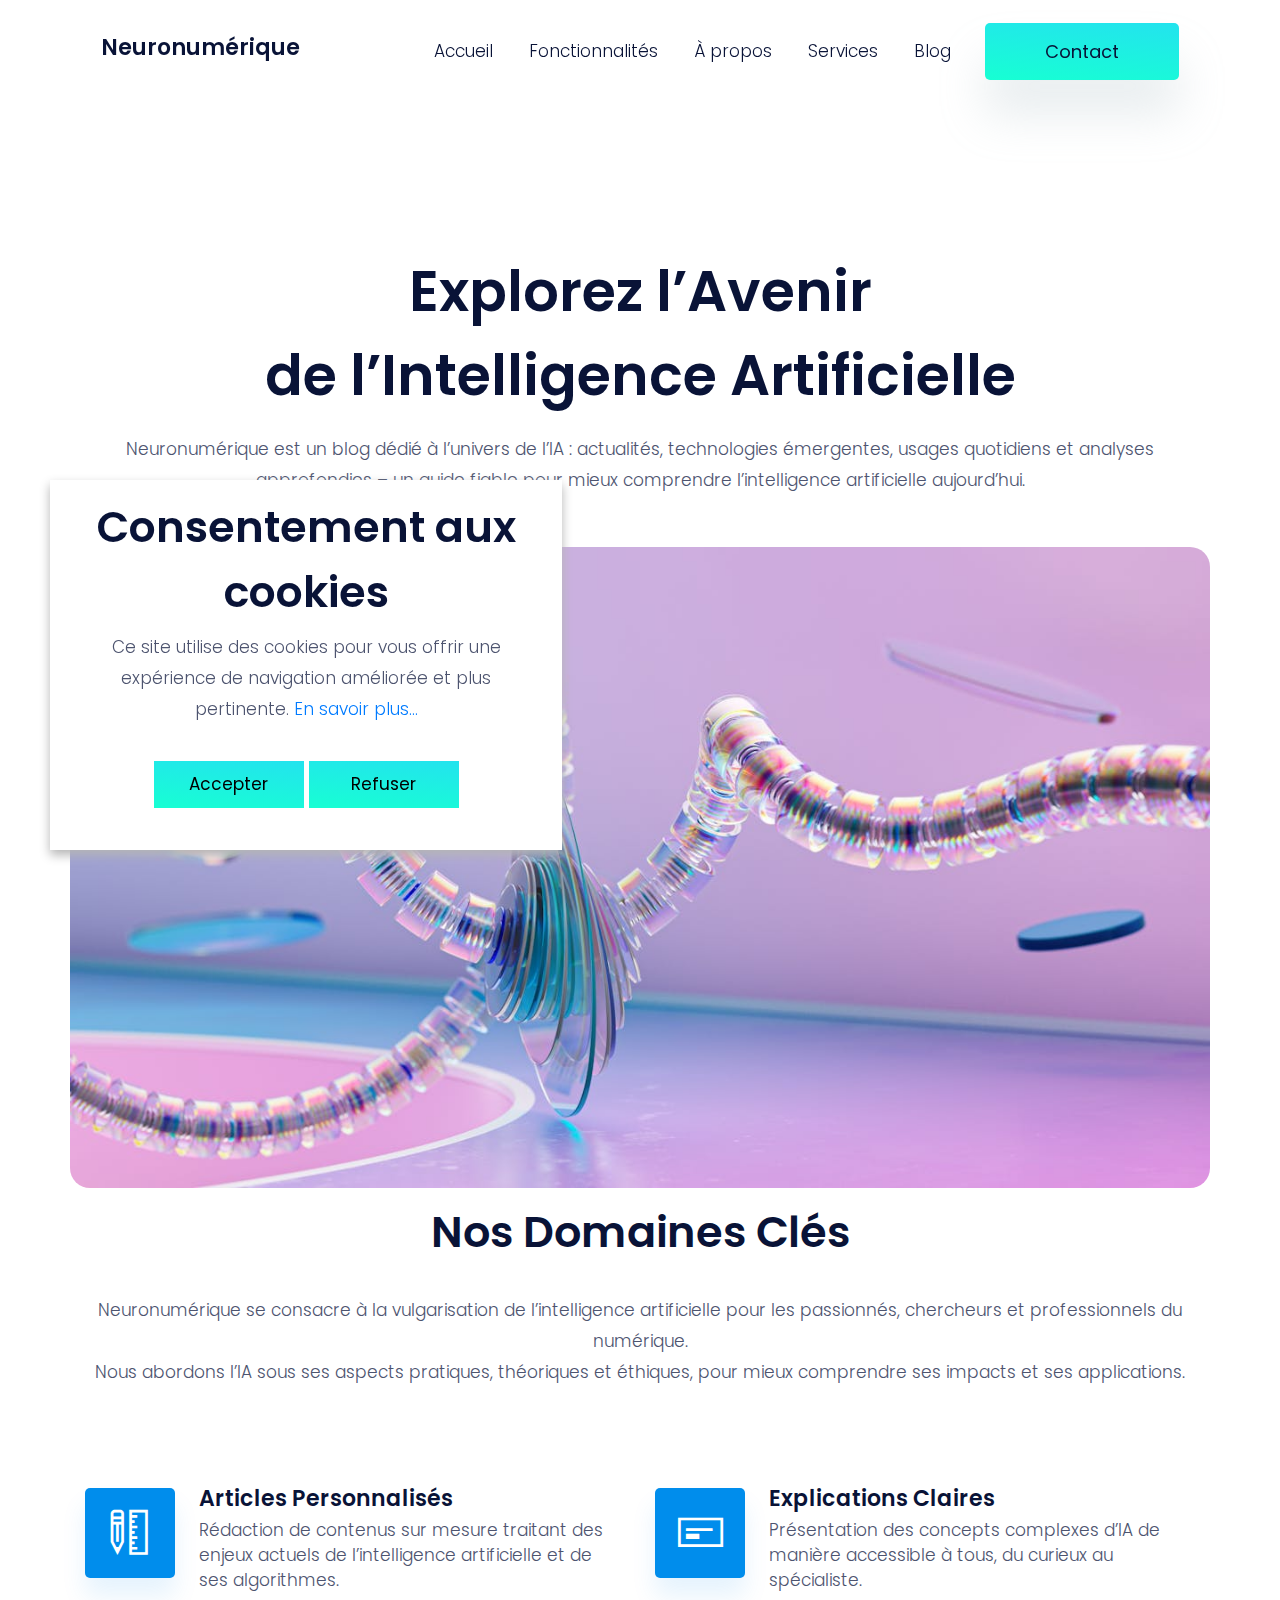
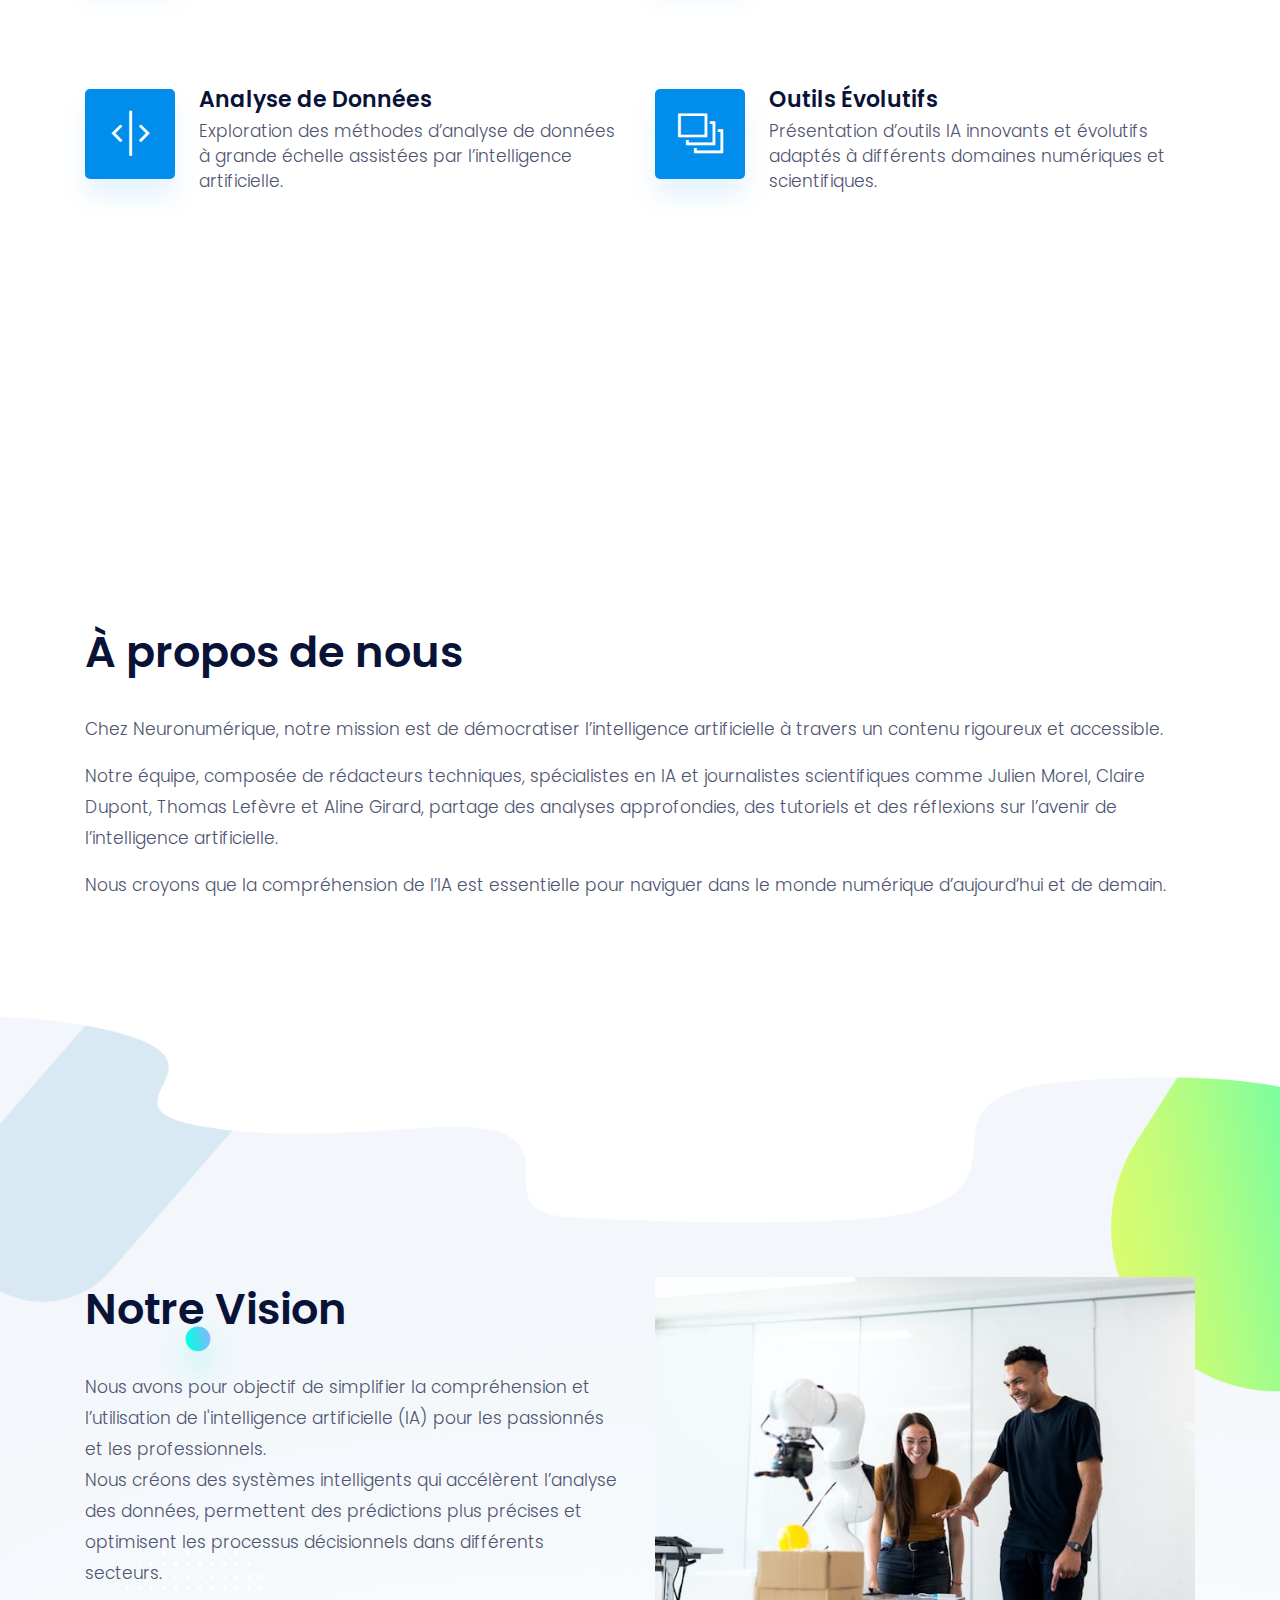
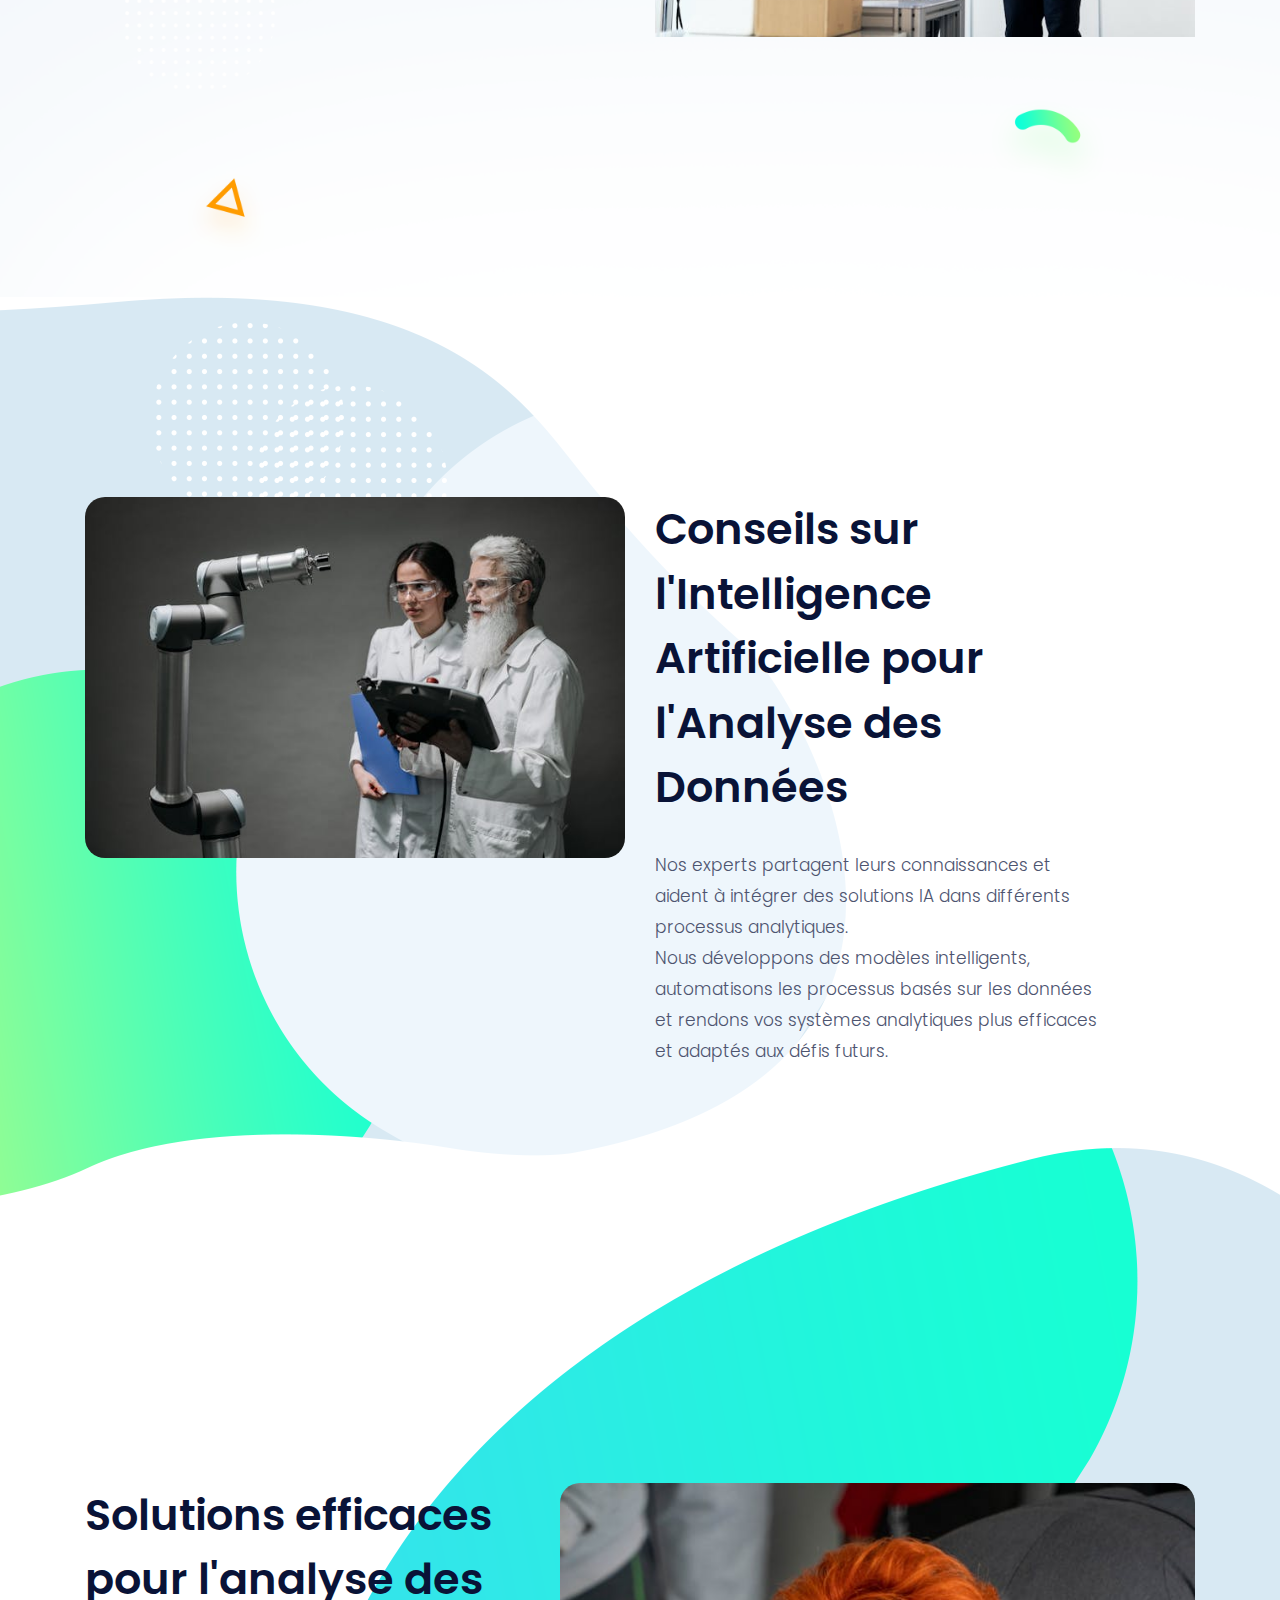
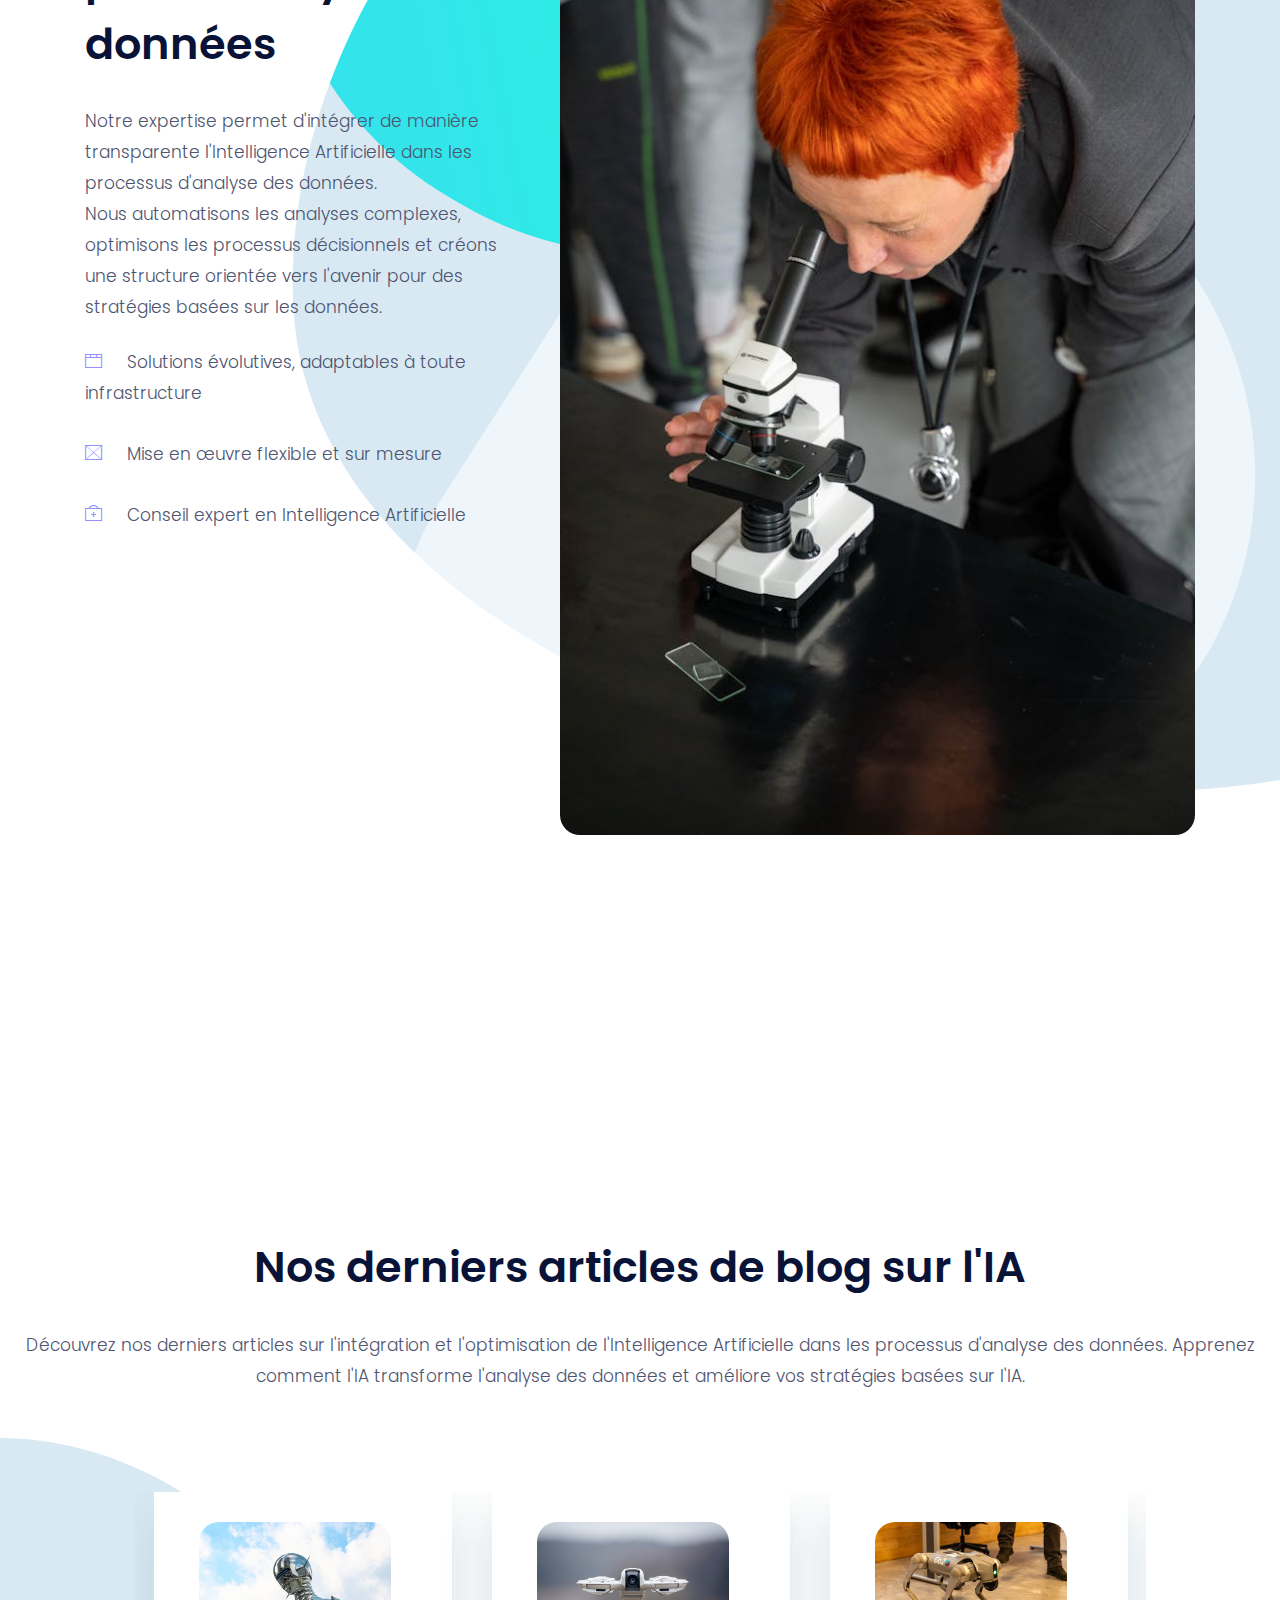
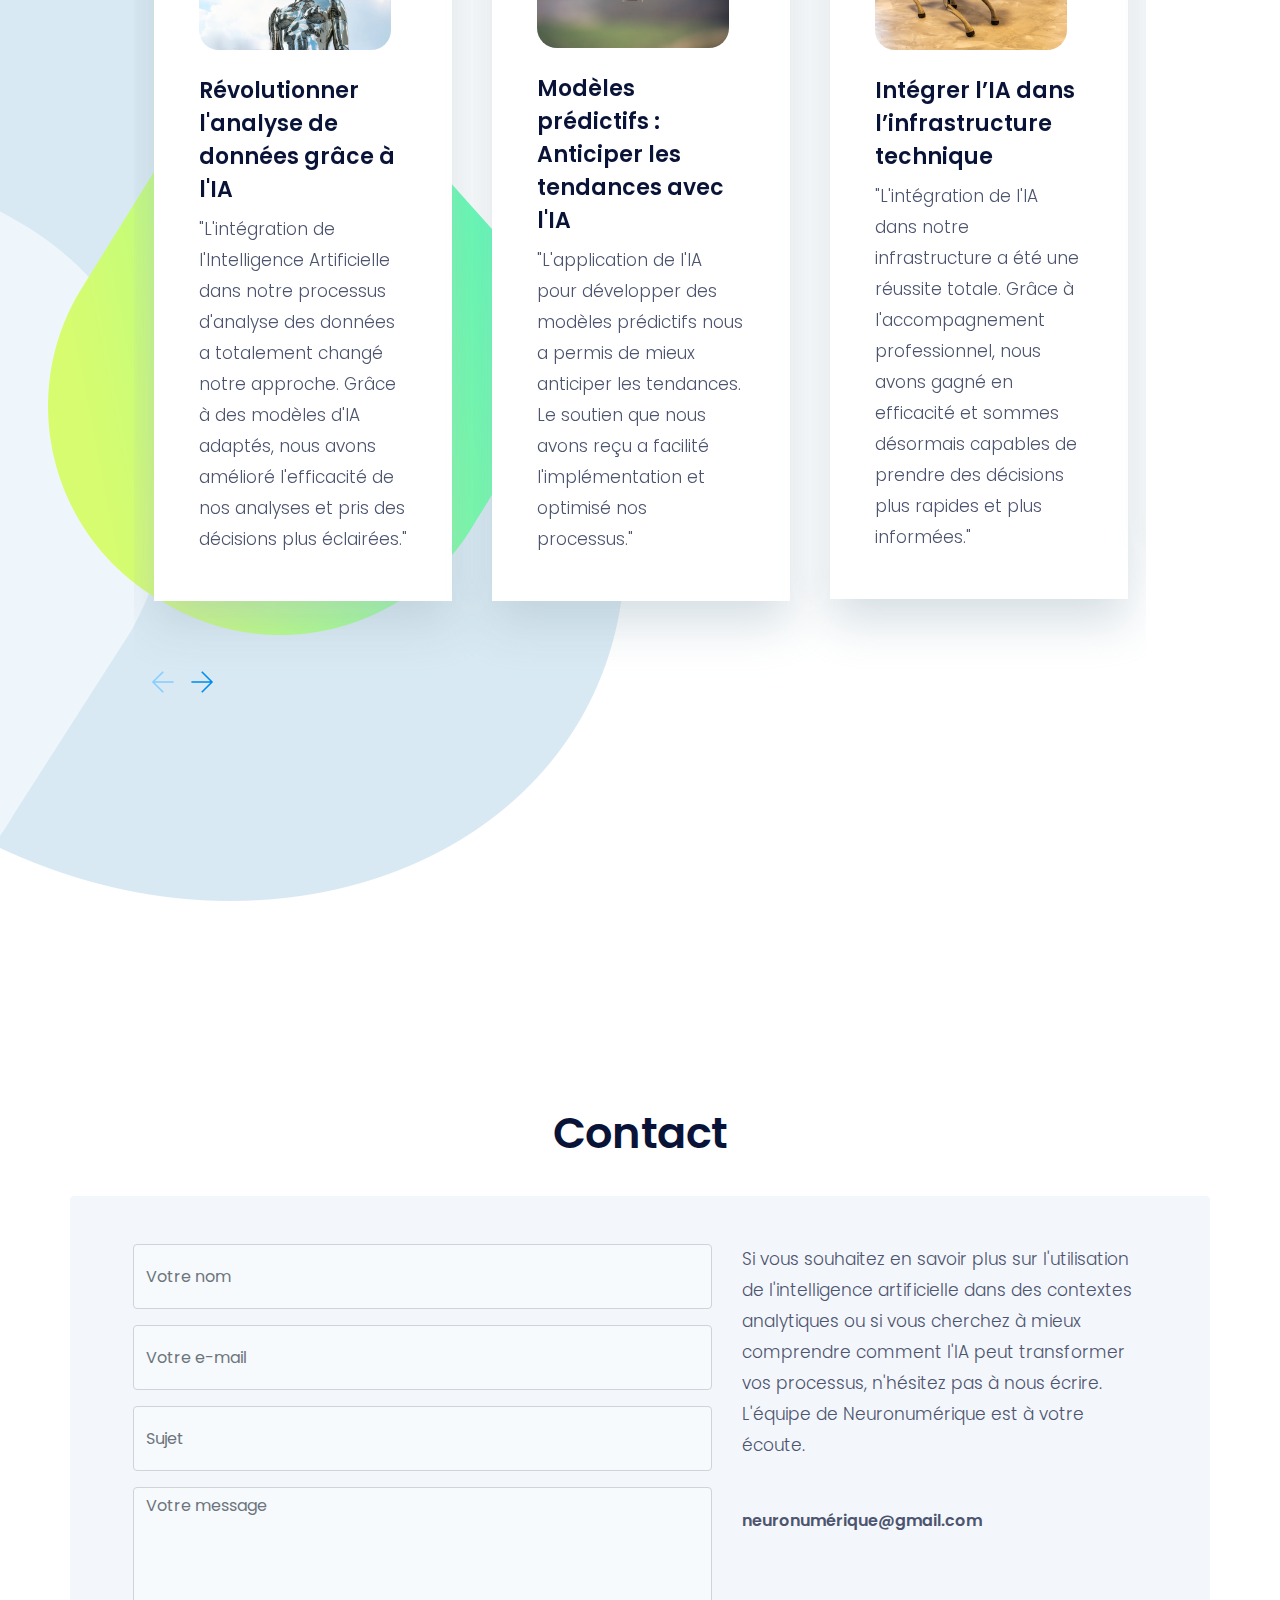
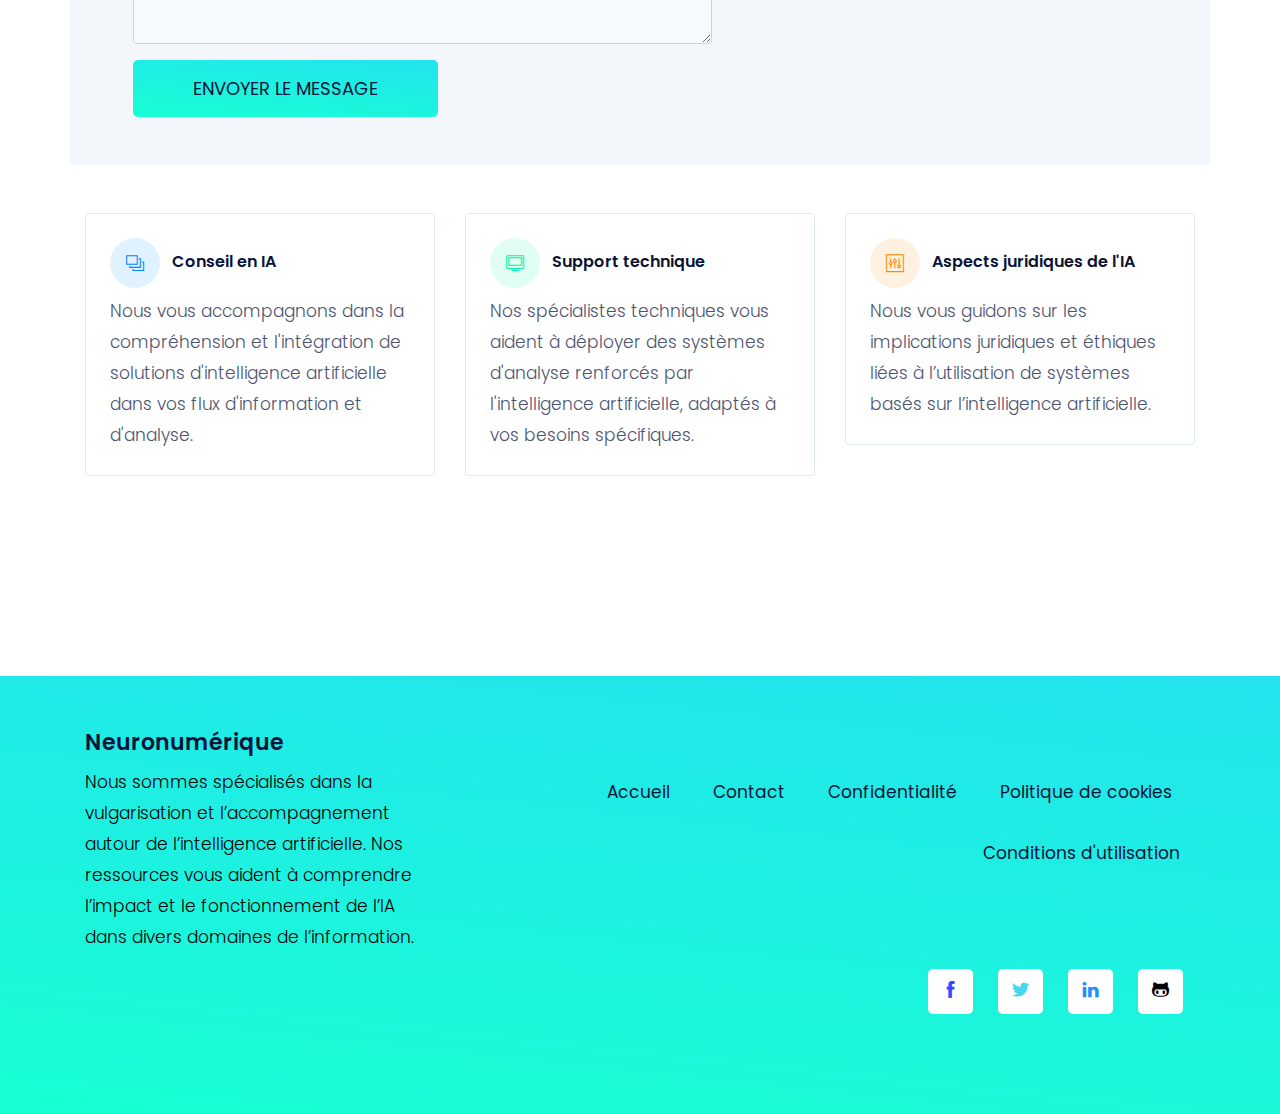
<file: index.html>
<!DOCTYPE html>
<html lang="zxx">
    <head>
        <meta charset="utf-8" />
        <title>Neuronumérique</title>

        <!-- mobile responsive meta -->
        <meta name="viewport" content="width=device-width, initial-scale=1" />
        <meta
            name="viewport"
            content="width=device-width, initial-scale=1, maximum-scale=1"
        />

        <!-- ** Plugins Needed for the Project ** -->
        <!-- Bootstrap -->
        <link rel="stylesheet" href="plugins/bootstrap/bootstrap.min.css" />
        <!-- themefy-icon -->
        <link rel="stylesheet" href="plugins/themify-icons/themify-icons.css" />
        <!-- slick slider -->
        <link rel="stylesheet" href="plugins/slick/slick.css" />
        <!-- venobox popup -->
        <link rel="stylesheet" href="plugins/Venobox/venobox.css" />
        <!-- aos -->
        <link rel="stylesheet" href="plugins/aos/aos.css" />

        <!-- Main Stylesheet -->
        <link href="css/style.css" rel="stylesheet" />

        <!--Favicon-->
        <link
            rel="shortcut icon"
            href="images/favicon.ico"
            type="image/x-icon"
        />
        <link rel="icon" href="images/favicon.ico" type="image/x-icon" />
    </head>

    <body>
        <!-- navigation -->
        <section class="fixed-top navigation">
            <div class="container">
                <nav class="navbar navbar-expand-lg navbar-light">
                    <a class="navbar-brand" href="index.html">
                        <h4>Neuronumérique</h4>
                    </a>
                    <button
                        class="navbar-toggler border-0"
                        type="button"
                        data-toggle="collapse"
                        data-target="#navbar"
                        aria-controls="navbar"
                        aria-expanded="false"
                        aria-label="Toggle navigation"
                    >
                        <span class="navbar-toggler-icon"></span>
                    </button>
                    <!-- navbar -->
                    <div
                        class="collapse navbar-collapse text-center"
                        id="navbar"
                    >
                        <ul class="navbar-nav ml-auto">
                            <li class="nav-item">
                                <a class="nav-link" href="index.html"
                                    >Accueil</a
                                >
                            </li>
                            <li class="nav-item">
                                <a
                                    class="nav-link page-scroll"
                                    href="index.html#feature"
                                    >Fonctionnalités</a
                                >
                            </li>
                            <li class="nav-item">
                                <a class="nav-link" href="index.html#about"
                                    >À propos</a
                                >
                            </li>
                            <li class="nav-item">
                                <a class="nav-link" href="index.html#service"
                                    >Services</a
                                >
                            </li>
                            <li class="nav-item">
                                <a
                                    class="nav-link page-scroll"
                                    href="index.html#blog"
                                    >Blog</a
                                >
                            </li>
                        </ul>
                        <a
                            href="index.html#contact"
                            class="btn btn-primary ml-lg-3 primary-shadow"
                            >Contact</a
                        >
                    </div>
                </nav>
            </div>
        </section>
        <!-- /navigation -->

        <!-- hero area -->
        <section class="hero-section hero" data-background="">
            <div class="container">
                <div class="row">
                    <div class="col-lg-12 text-center zindex-1">
                        <h1 class="mb-3">
                            Explorez l’Avenir<br />
                            de l’Intelligence Artificielle
                        </h1>
                        <p class="mb-4">
                            Neuronumérique est un blog dédié à l’univers de l’IA
                            : actualités, technologies émergentes, usages
                            quotidiens et analyses approfondies – un guide
                            fiable pour mieux comprendre l’intelligence
                            artificielle aujourd’hui.
                        </p>
                        <!-- banner image -->
                        <img
                            style="border-radius: 20px"
                            class="img-fluid w-100 banner-image"
                            src="images/hero-area/banner-img.png"
                            alt="banner-img"
                        />
                    </div>
                </div>
            </div>
        </section>
        <!-- /hero-area -->

        <!-- feature -->
        <section class="section feature mb-0" id="feature">
            <div class="container">
                <div class="row">
                    <div class="col-lg-12 text-center">
                        <h2 class="section-title">Nos Domaines Clés</h2>
                        <p class="mb-100">
                            Neuronumérique se consacre à la vulgarisation de
                            l’intelligence artificielle pour les passionnés,
                            chercheurs et professionnels du numérique.<br />
                            Nous abordons l’IA sous ses aspects pratiques,
                            théoriques et éthiques, pour mieux comprendre ses
                            impacts et ses applications.
                        </p>
                    </div>
                    <!-- feature item -->
                    <div class="col-md-6 mb-80">
                        <div class="d-flex feature-item">
                            <div>
                                <i
                                    class="ti-ruler-pencil feature-icon mr-4"
                                ></i>
                            </div>
                            <div>
                                <h4>Articles Personnalisés</h4>
                                <p>
                                    Rédaction de contenus sur mesure traitant
                                    des enjeux actuels de l’intelligence
                                    artificielle et de ses algorithmes.
                                </p>
                            </div>
                        </div>
                    </div>
                    <!-- feature item -->
                    <div class="col-md-6 mb-80">
                        <div class="d-flex feature-item">
                            <div>
                                <i
                                    class="ti-layout-cta-left feature-icon mr-4"
                                ></i>
                            </div>
                            <div>
                                <h4>Explications Claires</h4>
                                <p>
                                    Présentation des concepts complexes d’IA de
                                    manière accessible à tous, du curieux au
                                    spécialiste.
                                </p>
                            </div>
                        </div>
                    </div>
                    <!-- feature item -->
                    <div class="col-md-6 mb-80">
                        <div class="d-flex feature-item">
                            <div>
                                <i class="ti-split-v-alt feature-icon mr-4"></i>
                            </div>
                            <div>
                                <h4>Analyse de Données</h4>
                                <p>
                                    Exploration des méthodes d’analyse de
                                    données à grande échelle assistées par
                                    l’intelligence artificielle.
                                </p>
                            </div>
                        </div>
                    </div>
                    <!-- feature item -->
                    <div class="col-md-6 mb-80">
                        <div class="d-flex feature-item">
                            <div>
                                <i class="ti-layers-alt feature-icon mr-4"></i>
                            </div>
                            <div>
                                <h4>Outils Évolutifs</h4>
                                <p>
                                    Présentation d’outils IA innovants et
                                    évolutifs adaptés à différents domaines
                                    numériques et scientifiques.
                                </p>
                            </div>
                        </div>
                    </div>
                </div>
            </div>
        </section>
        <!-- /feature -->

        <!-- about us -->
        <section class="section-lg about pb-0" id="about">
            <div class="container">
                <div class="row">
                    <div class="col-lg-12">
                        <h2 class="section-title">À propos de nous</h2>
                    </div>
                    <div class="col-lg-12 mb-100">
                        <p>
                            Chez Neuronumérique, notre mission est de
                            démocratiser l’intelligence artificielle à travers
                            un contenu rigoureux et accessible.
                        </p>
                        <p>
                            Notre équipe, composée de rédacteurs techniques,
                            spécialistes en IA et journalistes scientifiques
                            comme Julien Morel, Claire Dupont, Thomas Lefèvre et
                            Aline Girard, partage des analyses approfondies, des
                            tutoriels et des réflexions sur l’avenir de
                            l’intelligence artificielle.
                        </p>
                        <p>
                            Nous croyons que la compréhension de l’IA est
                            essentielle pour naviguer dans le monde numérique
                            d’aujourd’hui et de demain.
                        </p>
                    </div>
                </div>
            </div>
        </section>
        <!-- /about us -->

        <!-- product -->
        <section
            class="section product"
            style="background-image: url(images/backgrounds/about-bg.png)"
        >
            <!-- notre vision -->
            <section class="section">
                <div class="container">
                    <div class="row">
                        <div class="col-md-6">
                            <h2 class="section-title">Notre Vision</h2>
                            <p>
                                Nous avons pour objectif de simplifier la
                                compréhension et l’utilisation de l'intelligence
                                artificielle (IA) pour les passionnés et les
                                professionnels.<br />
                                Nous créons des systèmes intelligents qui
                                accélèrent l’analyse des données, permettent des
                                prédictions plus précises et optimisent les
                                processus décisionnels dans différents secteurs.
                            </p>
                        </div>
                        <div class="col-md-6">
                            <img
                                src="images/about/vision.png"
                                alt="vision"
                                class="img-fluid w-100"
                            />
                        </div>
                    </div>
                </div>
            </section>
            <!-- /notre vision -->
        </section>
        <!-- /product -->

        <!-- marketing -->
        <section class="section-lg seo">
            <div class="container">
                <div class="row">
                    <div class="col-md-6">
                        <div class="seo-image">
                            <img
                                style="border-radius: 20px"
                                class="img-fluid"
                                src="images/marketing/marketing.png"
                                alt="form-img"
                            />
                        </div>
                    </div>
                    <div class="col-md-5">
                        <h2 class="section-title">
                            Conseils sur l'Intelligence Artificielle pour
                            l'Analyse des Données
                        </h2>
                        <p>
                            Nos experts partagent leurs connaissances et aident
                            à intégrer des solutions IA dans différents
                            processus analytiques.<br />
                            Nous développons des modèles intelligents,
                            automatisons les processus basés sur les données et
                            rendons vos systèmes analytiques plus efficaces et
                            adaptés aux défis futurs.
                        </p>
                    </div>
                </div>
            </div>
            <!-- background image -->
            <img
                class="img-fluid seo-bg"
                src="images/backgrounds/seo-bg.png"
                alt="seo-bg"
            />
        </section>
        <!-- /marketing -->

        <!-- service -->
        <section class="section-lg service" id="service">
            <div class="container">
                <div class="row justify-content-between">
                    <div class="col-md-5 order-2 order-md-1">
                        <h2 class="section-title">
                            Solutions efficaces pour l'analyse des données
                        </h2>
                        <p class="mb-4">
                            Notre expertise permet d'intégrer de manière
                            transparente l'Intelligence Artificielle dans les
                            processus d'analyse des données.<br />
                            Nous automatisons les analyses complexes, optimisons
                            les processus décisionnels et créons une structure
                            orientée vers l'avenir pour des stratégies basées
                            sur les données.
                        </p>
                        <ul class="pl-0 service-list">
                            <li>
                                <i class="ti-layout-tab-window text-purple"></i>
                                Solutions évolutives, adaptables à toute
                                infrastructure
                            </li>
                            <li>
                                <i
                                    class="ti-layout-placeholder text-purple"
                                ></i>
                                Mise en œuvre flexible et sur mesure
                            </li>
                            <li>
                                <i class="ti-support text-purple"></i>
                                Conseil expert en Intelligence Artificielle
                            </li>
                        </ul>
                    </div>
                    <div class="col-md-7 order-1 order-md-2">
                        <img
                            style="border-radius: 20px"
                            class="img-fluid layer-3"
                            src="images/service/service.png"
                            alt="service"
                        />
                    </div>
                </div>
            </div>
            <!-- background image -->
            <img
                class="img-fluid service-bg"
                src="images/backgrounds/service-bg.png"
                alt="service-bg"
            />
        </section>
        <!-- /service -->

        <!-- blog -->
        <section class="section-lg team" id="blog">
            <div class="container-fluid">
                <div class="row">
                    <div class="col-lg-12 text-center">
                        <h2 class="section-title">
                            Nos derniers articles de blog sur l'IA
                        </h2>
                        <p class="mb-100">
                            Découvrez nos derniers articles sur l'intégration et
                            l'optimisation de l'Intelligence Artificielle dans
                            les processus d'analyse des données. Apprenez
                            comment l'IA transforme l'analyse des données et
                            améliore vos stratégies basées sur l'IA.
                        </p>
                    </div>
                </div>
                <div class="col-10 mx-auto">
                    <div class="team-slider">
                        <!-- blog post -->
                        <div class="team-member">
                            <div class="d-flex mb-4">
                                <div class="mr-3">
                                    <img
                                        class="rounded-circle img-fluid"
                                        src="images/team/team-1.jpg"
                                        alt="blog-article"
                                    />
                                </div>
                            </div>
                            <div class="align-self-center">
                                <h4>
                                    Révolutionner l'analyse de données grâce à
                                    l'IA
                                </h4>
                            </div>
                            <p>
                                "L'intégration de l'Intelligence Artificielle
                                dans notre processus d'analyse des données a
                                totalement changé notre approche. Grâce à des
                                modèles d'IA adaptés, nous avons amélioré
                                l'efficacité de nos analyses et pris des
                                décisions plus éclairées."
                            </p>
                        </div>
                        <!-- blog post -->
                        <div class="team-member">
                            <div class="d-flex mb-4">
                                <div class="mr-3">
                                    <img
                                        class="rounded-circle img-fluid"
                                        src="images/team/team-2.jpg"
                                        alt="blog-article"
                                    />
                                </div>
                            </div>
                            <div class="align-self-center">
                                <h4>
                                    Modèles prédictifs : Anticiper les tendances
                                    avec l'IA
                                </h4>
                            </div>
                            <p>
                                "L'application de l'IA pour développer des
                                modèles prédictifs nous a permis de mieux
                                anticiper les tendances. Le soutien que nous
                                avons reçu a facilité l'implémentation et
                                optimisé nos processus."
                            </p>
                        </div>
                        <!-- blog post -->
                        <div class="team-member">
                            <div class="d-flex mb-4">
                                <div class="mr-3">
                                    <img
                                        class="rounded-circle img-fluid"
                                        src="images/team/team-3.jpg"
                                        alt="blog-article"
                                    />
                                </div>
                            </div>
                            <div class="align-self-center">
                                <h4>
                                    Intégrer l’IA dans l’infrastructure
                                    technique
                                </h4>
                            </div>
                            <p>
                                "L'intégration de l'IA dans notre infrastructure
                                a été une réussite totale. Grâce à
                                l'accompagnement professionnel, nous avons gagné
                                en efficacité et sommes désormais capables de
                                prendre des décisions plus rapides et plus
                                informées."
                            </p>
                        </div>
                        <!-- blog post -->
                        <div class="team-member">
                            <div class="d-flex mb-4">
                                <div class="mr-3">
                                    <img
                                        class="rounded-circle img-fluid"
                                        src="images/team/team-4.jpg"
                                        alt="blog-article"
                                    />
                                </div>
                            </div>
                            <div class="align-self-center">
                                <h4>
                                    Gestion de projets IA : Fluidité et
                                    performance
                                </h4>
                            </div>
                            <p>
                                "La coordination de nos projets d'IA a été
                                parfaitement fluide. L'intégration a été
                                réalisée sans problème majeur, permettant ainsi
                                une augmentation de l'efficacité de nos analyses
                                et de notre prise de décision."
                            </p>
                        </div>
                    </div>
                </div>
            </div>
            <!-- background image -->
            <img
                src="images/backgrounds/team-bg.png"
                alt="team-bg"
                class="img-fluid team-bg"
            />
        </section>
        <!-- /blog -->

        <!-- contact -->
        <section class="section-lg contact" id="contact">
            <div class="container">
                <div class="row">
                    <div class="col-lg-12 text-center">
                        <h2 class="section-title">Contact</h2>
                    </div>
                </div>
                <div class="row contact-bg p-5 rounded mb-5">
                    <div class="col-lg-7 mb-4 mb-lg-0">
                        <form action="thanks.html" method="get">
                            <input
                                type="text"
                                class="form-control mb-3"
                                id="name"
                                name="name"
                                placeholder="Votre nom"
                                required
                            />
                            <input
                                type="email"
                                class="form-control mb-3"
                                id="mail"
                                name="mail"
                                placeholder="Votre e-mail"
                                required
                            />
                            <input
                                type="text"
                                class="form-control mb-3"
                                id="subject"
                                name="subject"
                                placeholder="Sujet"
                                required
                            />
                            <textarea
                                name="message"
                                id="message"
                                class="form-control mb-3"
                                placeholder="Votre message"
                                required
                            ></textarea>
                            <button
                                type="submit"
                                value="send"
                                class="btn btn-secondary"
                            >
                                ENVOYER LE MESSAGE
                            </button>
                        </form>
                    </div>
                    <div class="col-lg-5">
                        <p class="mb-5">
                            Si vous souhaitez en savoir plus sur l'utilisation
                            de l'intelligence artificielle dans des contextes
                            analytiques ou si vous cherchez à mieux comprendre
                            comment l'IA peut transformer vos processus,
                            n'hésitez pas à nous écrire. L'équipe de
                            Neuronumérique est à votre écoute.
                        </p>

                        <a
                            href="mailto:info@altostack.io"
                            class="mb-5 text-color h5 d-block"
                            >neuronumérique@gmail.com</a
                        >
                    </div>
                </div>
                <div class="row justify-content-center">
                    <div class="col-lg-4 col-sm-6 mb-4 mb-lg-0">
                        <div class="card p-4 border-blue">
                            <h5>
                                <i
                                    class="ti-layers-alt round-icon blue mr-2"
                                ></i>
                                Conseil en IA
                            </h5>
                            <p class="mb-0">
                                Nous vous accompagnons dans la compréhension et
                                l'intégration de solutions d'intelligence
                                artificielle dans vos flux d'information et
                                d'analyse.
                            </p>
                        </div>
                    </div>
                    <div class="col-lg-4 col-sm-6 mb-4 mb-lg-0">
                        <div class="card p-4 border-blue">
                            <h5>
                                <i class="ti-desktop round-icon green mr-2"></i>
                                Support technique
                            </h5>
                            <p class="mb-0">
                                Nos spécialistes techniques vous aident à
                                déployer des systèmes d'analyse renforcés par
                                l'intelligence artificielle, adaptés à vos
                                besoins spécifiques.
                            </p>
                        </div>
                    </div>
                    <div class="col-lg-4 col-sm-6 mb-4 mb-lg-0">
                        <div class="card p-4 border-blue">
                            <h5>
                                <i class="ti-panel round-icon orange mr-2"></i>
                                Aspects juridiques de l'IA
                            </h5>
                            <p class="mb-0">
                                Nous vous guidons sur les implications
                                juridiques et éthiques liées à l’utilisation de
                                systèmes basés sur l’intelligence artificielle.
                            </p>
                        </div>
                    </div>
                </div>
            </div>
        </section>
        <!-- /contact -->

        <!-- footer -->
        <footer
            class="footer-section footer"
            style="
                background: linear-gradient(6deg, #17ffd3 0%, #23e3ee 100%);
                padding-top: 50px;
            "
        >
            <div class="container">
                <div class="row">
                    <div class="col-lg-4 text-center text-lg-left mb-4 mb-lg-0">
                        <!-- logo -->
                        <a href="index.html">
                            <h4>Neuronumérique</h4>
                        </a>
                        <p style="color: #000">
                            Nous sommes spécialisés dans la vulgarisation et
                            l’accompagnement autour de l’intelligence
                            artificielle. Nos ressources vous aident à
                            comprendre l’impact et le fonctionnement de l’IA
                            dans divers domaines de l’information.
                        </p>
                    </div>
                    <!-- footer menu -->
                    <nav class="col-lg-8 align-self-center mb-5">
                        <ul
                            class="list-inline text-lg-right text-center footer-menu"
                        >
                            <li class="list-inline-item active">
                                <a href="index.html">Accueil</a>
                            </li>
                            <li class="list-inline-item">
                                <a href="index.html#contact">Contact</a>
                            </li>
                            <li class="list-inline-item">
                                <a href="privacy-policy.html"
                                    >Confidentialité</a
                                >
                            </li>
                            <li class="list-inline-item">
                                <a href="cookie-policy.html"
                                    >Politique de cookies</a
                                >
                            </li>
                            <li class="list-inline-item">
                                <a href="terms-of-use.html"
                                    >Conditions d'utilisation</a
                                >
                            </li>
                        </ul>
                    </nav>
                    <!-- footer social icon -->
                    <nav class="col-12">
                        <ul
                            class="list-inline text-lg-right text-center social-icon"
                        >
                            <li class="list-inline-item">
                                <a
                                    class="facebook"
                                    href="https://www.facebook.com/"
                                    target="_blank"
                                >
                                    <i class="ti-facebook"></i>
                                </a>
                            </li>
                            <li class="list-inline-item">
                                <a
                                    class="twitter"
                                    href="https://twitter.com/"
                                    target="_blank"
                                >
                                    <i class="ti-twitter-alt"></i>
                                </a>
                            </li>
                            <li class="list-inline-item">
                                <a
                                    class="linkedin"
                                    href="https://www.linkedin.com/company/"
                                    target="_blank"
                                >
                                    <i class="ti-linkedin"></i>
                                </a>
                            </li>
                            <li class="list-inline-item">
                                <a
                                    class="black"
                                    href="https://github.com/"
                                    target="_blank"
                                >
                                    <i class="ti-github"></i>
                                </a>
                            </li>
                        </ul>
                    </nav>
                </div>
            </div>
        </footer>
        <!-- /footer -->

        <!-- Cookie banner -->
        <div class="cookie-wrapper show">
            <div>
                <i class="bx bx-cookie"></i>
                <h2 style="text-align: center">Consentement aux cookies</h2>
            </div>

            <div class="data">
                <p>
                    Ce site utilise des cookies pour vous offrir une expérience
                    de navigation améliorée et plus pertinente.
                    <a href="cookie-policy.html">En savoir plus...</a>
                </p>
            </div>

            <div class="buttons">
                <button class="cookie-button" id="acceptBtn">Accepter</button>
                <button class="cookie-button" id="declineBtn">Refuser</button>
            </div>
        </div>
        <!-- End Cookie banner -->

        <!-- jQuery -->
        <script src="plugins/jQuery/jquery.min.js"></script>
        <!-- Bootstrap JS -->
        <script src="plugins/bootstrap/bootstrap.min.js"></script>
        <!-- slick slider -->
        <script src="plugins/slick/slick.min.js"></script>
        <!-- venobox -->
        <script src="plugins/Venobox/venobox.min.js"></script>
        <!-- aos -->
        <script src="plugins/aos/aos.js"></script>
        <!-- Main Script -->
        <script src="js/script.js"></script>
        <script src="js/cookiebanner.js"></script>
    </body>
</html>
</file>
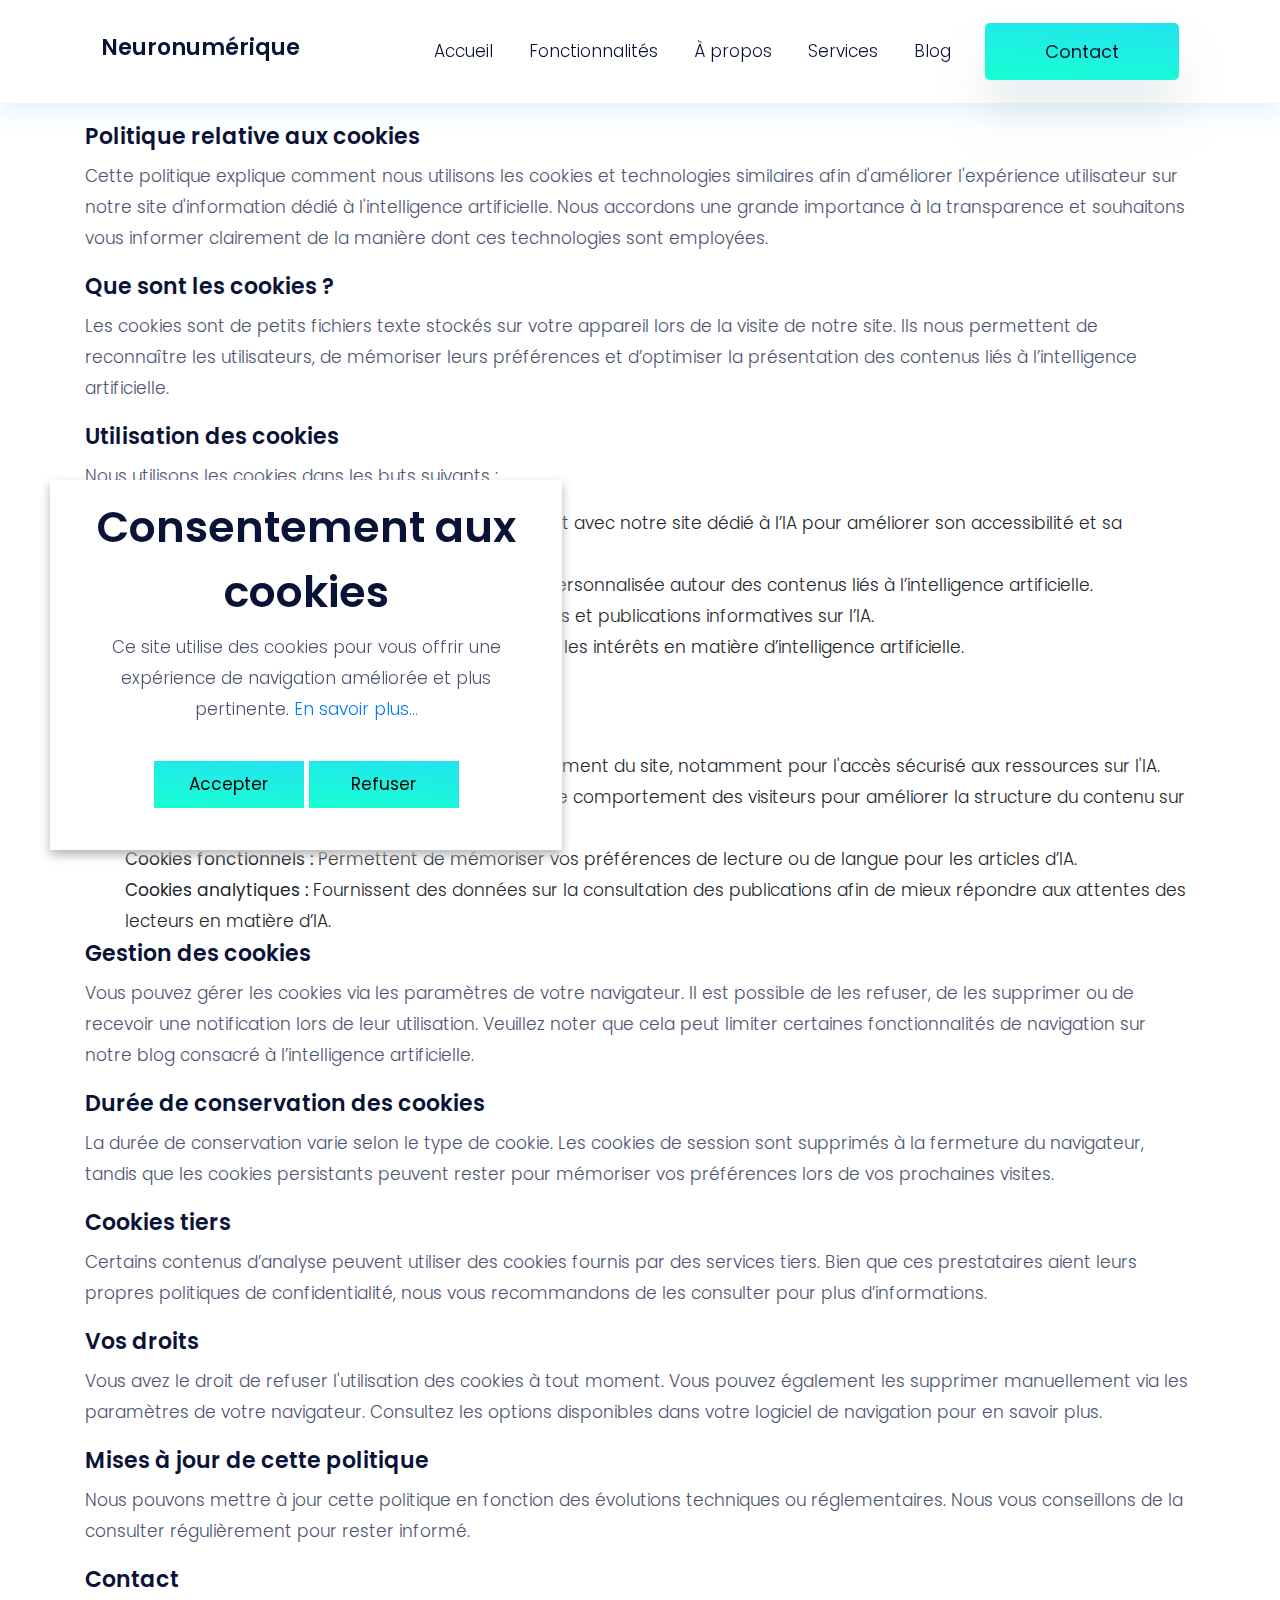
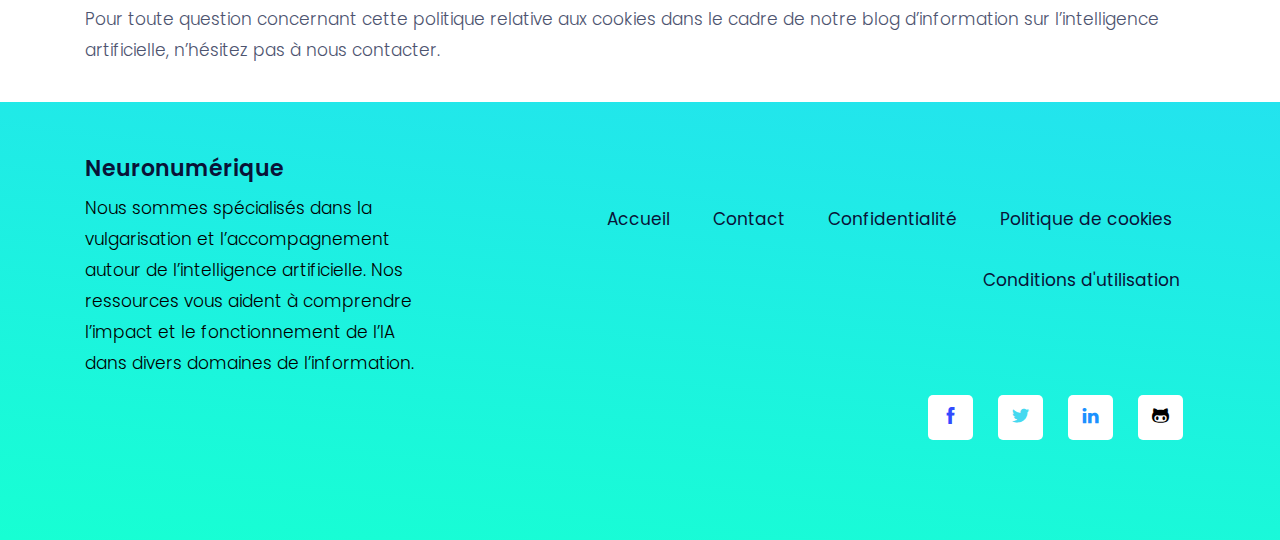
<file: cookie-policy.html>
<!DOCTYPE html>
<html lang="zxx">
    <head>
        <meta charset="utf-8" />
        <title>Neuronumérique</title>

        <!-- mobile responsive meta -->
        <meta name="viewport" content="width=device-width, initial-scale=1" />
        <meta
            name="viewport"
            content="width=device-width, initial-scale=1, maximum-scale=1"
        />

        <!-- ** Plugins Needed for the Project ** -->
        <!-- Bootstrap -->
        <link rel="stylesheet" href="plugins/bootstrap/bootstrap.min.css" />
        <!-- themefy-icon -->
        <link rel="stylesheet" href="plugins/themify-icons/themify-icons.css" />
        <!-- slick slider -->
        <link rel="stylesheet" href="plugins/slick/slick.css" />
        <!-- venobox popup -->
        <link rel="stylesheet" href="plugins/Venobox/venobox.css" />
        <!-- aos -->
        <link rel="stylesheet" href="plugins/aos/aos.css" />

        <!-- Main Stylesheet -->
        <link href="css/style.css" rel="stylesheet" />

        <!--Favicon-->
        <link
            rel="shortcut icon"
            href="images/favicon.ico"
            type="image/x-icon"
        />
        <link rel="icon" href="images/favicon.ico" type="image/x-icon" />
    </head>

    <body>
        <!-- navigation -->
        <section
            class="fixed-top navigation"
            style="
                background-color: #fff;
                box-shadow: 0px 10px 20px 0px rgba(0, 141, 236, 0.1);
            "
        >
            <div class="container">
                <nav class="navbar navbar-expand-lg navbar-light">
                    <a class="navbar-brand" href="index.html">
                        <h4>Neuronumérique</h4>
                    </a>
                    <button
                        class="navbar-toggler border-0"
                        type="button"
                        data-toggle="collapse"
                        data-target="#navbar"
                        aria-controls="navbar"
                        aria-expanded="false"
                        aria-label="Toggle navigation"
                    >
                        <span class="navbar-toggler-icon"></span>
                    </button>
                    <!-- navbar -->
                    <div
                        class="collapse navbar-collapse text-center"
                        id="navbar"
                    >
                        <ul class="navbar-nav ml-auto">
                            <li class="nav-item">
                                <a class="nav-link" href="index.html"
                                    >Accueil</a
                                >
                            </li>
                            <li class="nav-item">
                                <a
                                    class="nav-link page-scroll"
                                    href="index.html#feature"
                                    >Fonctionnalités</a
                                >
                            </li>
                            <li class="nav-item">
                                <a class="nav-link" href="index.html#about"
                                    >À propos</a
                                >
                            </li>
                            <li class="nav-item">
                                <a class="nav-link" href="index.html#service"
                                    >Services</a
                                >
                            </li>
                            <li class="nav-item">
                                <a
                                    class="nav-link page-scroll"
                                    href="index.html#blog"
                                    >Blog</a
                                >
                            </li>
                        </ul>
                        <a
                            href="index.html#contact"
                            class="btn btn-primary ml-lg-3 primary-shadow"
                            >Contact</a
                        >
                    </div>
                </nav>
            </div>
        </section>
        <!-- /navigation -->

        <main>
            <article
                class="container additional-wrapper"
                style="margin-top: 100px"
            >
                <div class="page__content" style="padding: 20px 0px">
                    <h4>Politique relative aux cookies</h4>
                    <p>
                        Cette politique explique comment nous utilisons les
                        cookies et technologies similaires afin d'améliorer
                        l'expérience utilisateur sur notre site d'information
                        dédié à l'intelligence artificielle. Nous accordons une
                        grande importance à la transparence et souhaitons vous
                        informer clairement de la manière dont ces technologies
                        sont employées.
                    </p>

                    <h4>Que sont les cookies ?</h4>
                    <p>
                        Les cookies sont de petits fichiers texte stockés sur
                        votre appareil lors de la visite de notre site. Ils nous
                        permettent de reconnaître les utilisateurs, de mémoriser
                        leurs préférences et d’optimiser la présentation des
                        contenus liés à l’intelligence artificielle.
                    </p>

                    <h4>Utilisation des cookies</h4>
                    <p>Nous utilisons les cookies dans les buts suivants :</p>
                    <ul>
                        <li>
                            Comprendre comment les utilisateurs interagissent
                            avec notre site dédié à l’IA pour améliorer son
                            accessibilité et sa structure.
                        </li>
                        <li>
                            Enregistrer vos préférences pour une navigation
                            personnalisée autour des contenus liés à
                            l’intelligence artificielle.
                        </li>
                        <li>
                            Optimiser la performance technique de nos articles
                            et publications informatives sur l’IA.
                        </li>
                        <li>
                            Adapter dynamiquement les sections du site selon les
                            intérêts en matière d’intelligence artificielle.
                        </li>
                    </ul>

                    <h4>Types de cookies utilisés</h4>
                    <p>Nous utilisons différents types de cookies :</p>
                    <ul>
                        <li>
                            <strong>Cookies essentiels :</strong> Nécessaires au
                            bon fonctionnement du site, notamment pour l'accès
                            sécurisé aux ressources sur l'IA.
                        </li>
                        <li>
                            <strong>Cookies de performance :</strong> Nous
                            aident à analyser le comportement des visiteurs pour
                            améliorer la structure du contenu sur l’intelligence
                            artificielle.
                        </li>
                        <li>
                            <strong>Cookies fonctionnels :</strong> Permettent
                            de mémoriser vos préférences de lecture ou de langue
                            pour les articles d’IA.
                        </li>
                        <li>
                            <strong>Cookies analytiques :</strong> Fournissent
                            des données sur la consultation des publications
                            afin de mieux répondre aux attentes des lecteurs en
                            matière d’IA.
                        </li>
                    </ul>

                    <h4>Gestion des cookies</h4>
                    <p>
                        Vous pouvez gérer les cookies via les paramètres de
                        votre navigateur. Il est possible de les refuser, de les
                        supprimer ou de recevoir une notification lors de leur
                        utilisation. Veuillez noter que cela peut limiter
                        certaines fonctionnalités de navigation sur notre blog
                        consacré à l’intelligence artificielle.
                    </p>

                    <h4>Durée de conservation des cookies</h4>
                    <p>
                        La durée de conservation varie selon le type de cookie.
                        Les cookies de session sont supprimés à la fermeture du
                        navigateur, tandis que les cookies persistants peuvent
                        rester pour mémoriser vos préférences lors de vos
                        prochaines visites.
                    </p>

                    <h4>Cookies tiers</h4>
                    <p>
                        Certains contenus d’analyse peuvent utiliser des cookies
                        fournis par des services tiers. Bien que ces
                        prestataires aient leurs propres politiques de
                        confidentialité, nous vous recommandons de les consulter
                        pour plus d’informations.
                    </p>

                    <h4>Vos droits</h4>
                    <p>
                        Vous avez le droit de refuser l'utilisation des cookies
                        à tout moment. Vous pouvez également les supprimer
                        manuellement via les paramètres de votre navigateur.
                        Consultez les options disponibles dans votre logiciel de
                        navigation pour en savoir plus.
                    </p>

                    <h4>Mises à jour de cette politique</h4>
                    <p>
                        Nous pouvons mettre à jour cette politique en fonction
                        des évolutions techniques ou réglementaires. Nous vous
                        conseillons de la consulter régulièrement pour rester
                        informé.
                    </p>

                    <h4>Contact</h4>
                    <p>
                        Pour toute question concernant cette politique relative
                        aux cookies dans le cadre de notre blog d’information
                        sur l’intelligence artificielle, n’hésitez pas à nous
                        contacter.
                    </p>
                </div>
            </article>
        </main>

        <!-- footer -->
        <footer
            class="footer-section footer"
            style="
                background: linear-gradient(6deg, #17ffd3 0%, #23e3ee 100%);
                padding-top: 50px;
            "
        >
            <div class="container">
                <div class="row">
                    <div class="col-lg-4 text-center text-lg-left mb-4 mb-lg-0">
                        <!-- logo -->
                        <a href="index.html">
                            <h4>Neuronumérique</h4>
                        </a>
                        <p style="color: #000">
                            Nous sommes spécialisés dans la vulgarisation et
                            l’accompagnement autour de l’intelligence
                            artificielle. Nos ressources vous aident à
                            comprendre l’impact et le fonctionnement de l’IA
                            dans divers domaines de l’information.
                        </p>
                    </div>
                    <!-- footer menu -->
                    <nav class="col-lg-8 align-self-center mb-5">
                        <ul
                            class="list-inline text-lg-right text-center footer-menu"
                        >
                            <li class="list-inline-item active">
                                <a href="index.html">Accueil</a>
                            </li>
                            <li class="list-inline-item">
                                <a href="index.html#contact">Contact</a>
                            </li>
                            <li class="list-inline-item">
                                <a href="privacy-policy.html"
                                    >Confidentialité</a
                                >
                            </li>
                            <li class="list-inline-item">
                                <a href="cookie-policy.html"
                                    >Politique de cookies</a
                                >
                            </li>
                            <li class="list-inline-item">
                                <a href="terms-of-use.html"
                                    >Conditions d'utilisation</a
                                >
                            </li>
                        </ul>
                    </nav>
                    <!-- footer social icon -->
                    <nav class="col-12">
                        <ul
                            class="list-inline text-lg-right text-center social-icon"
                        >
                            <li class="list-inline-item">
                                <a
                                    class="facebook"
                                    href="https://www.facebook.com/"
                                    target="_blank"
                                >
                                    <i class="ti-facebook"></i>
                                </a>
                            </li>
                            <li class="list-inline-item">
                                <a
                                    class="twitter"
                                    href="https://twitter.com/"
                                    target="_blank"
                                >
                                    <i class="ti-twitter-alt"></i>
                                </a>
                            </li>
                            <li class="list-inline-item">
                                <a
                                    class="linkedin"
                                    href="https://www.linkedin.com/company/"
                                    target="_blank"
                                >
                                    <i class="ti-linkedin"></i>
                                </a>
                            </li>
                            <li class="list-inline-item">
                                <a
                                    class="black"
                                    href="https://github.com/"
                                    target="_blank"
                                >
                                    <i class="ti-github"></i>
                                </a>
                            </li>
                        </ul>
                    </nav>
                </div>
            </div>
        </footer>
        <!-- /footer -->

        <!-- Cookie banner -->
        <div class="cookie-wrapper show">
            <div>
                <i class="bx bx-cookie"></i>
                <h2 style="text-align: center">Consentement aux cookies</h2>
            </div>

            <div class="data">
                <p>
                    Ce site utilise des cookies pour vous offrir une expérience
                    de navigation améliorée et plus pertinente.
                    <a href="cookie-policy.html">En savoir plus...</a>
                </p>
            </div>

            <div class="buttons">
                <button class="cookie-button" id="acceptBtn">Accepter</button>
                <button class="cookie-button" id="declineBtn">Refuser</button>
            </div>
        </div>
        <!-- End Cookie banner -->

        <!-- jQuery -->
        <script src="plugins/jQuery/jquery.min.js"></script>
        <!-- Bootstrap JS -->
        <script src="plugins/bootstrap/bootstrap.min.js"></script>
        <!-- slick slider -->
        <script src="plugins/slick/slick.min.js"></script>
        <!-- venobox -->
        <script src="plugins/Venobox/venobox.min.js"></script>
        <!-- aos -->
        <script src="plugins/aos/aos.js"></script>
        <!-- Main Script -->
        <script src="js/script.js"></script>
        <script src="js/cookiebanner.js"></script>
    </body>
</html>
</file>
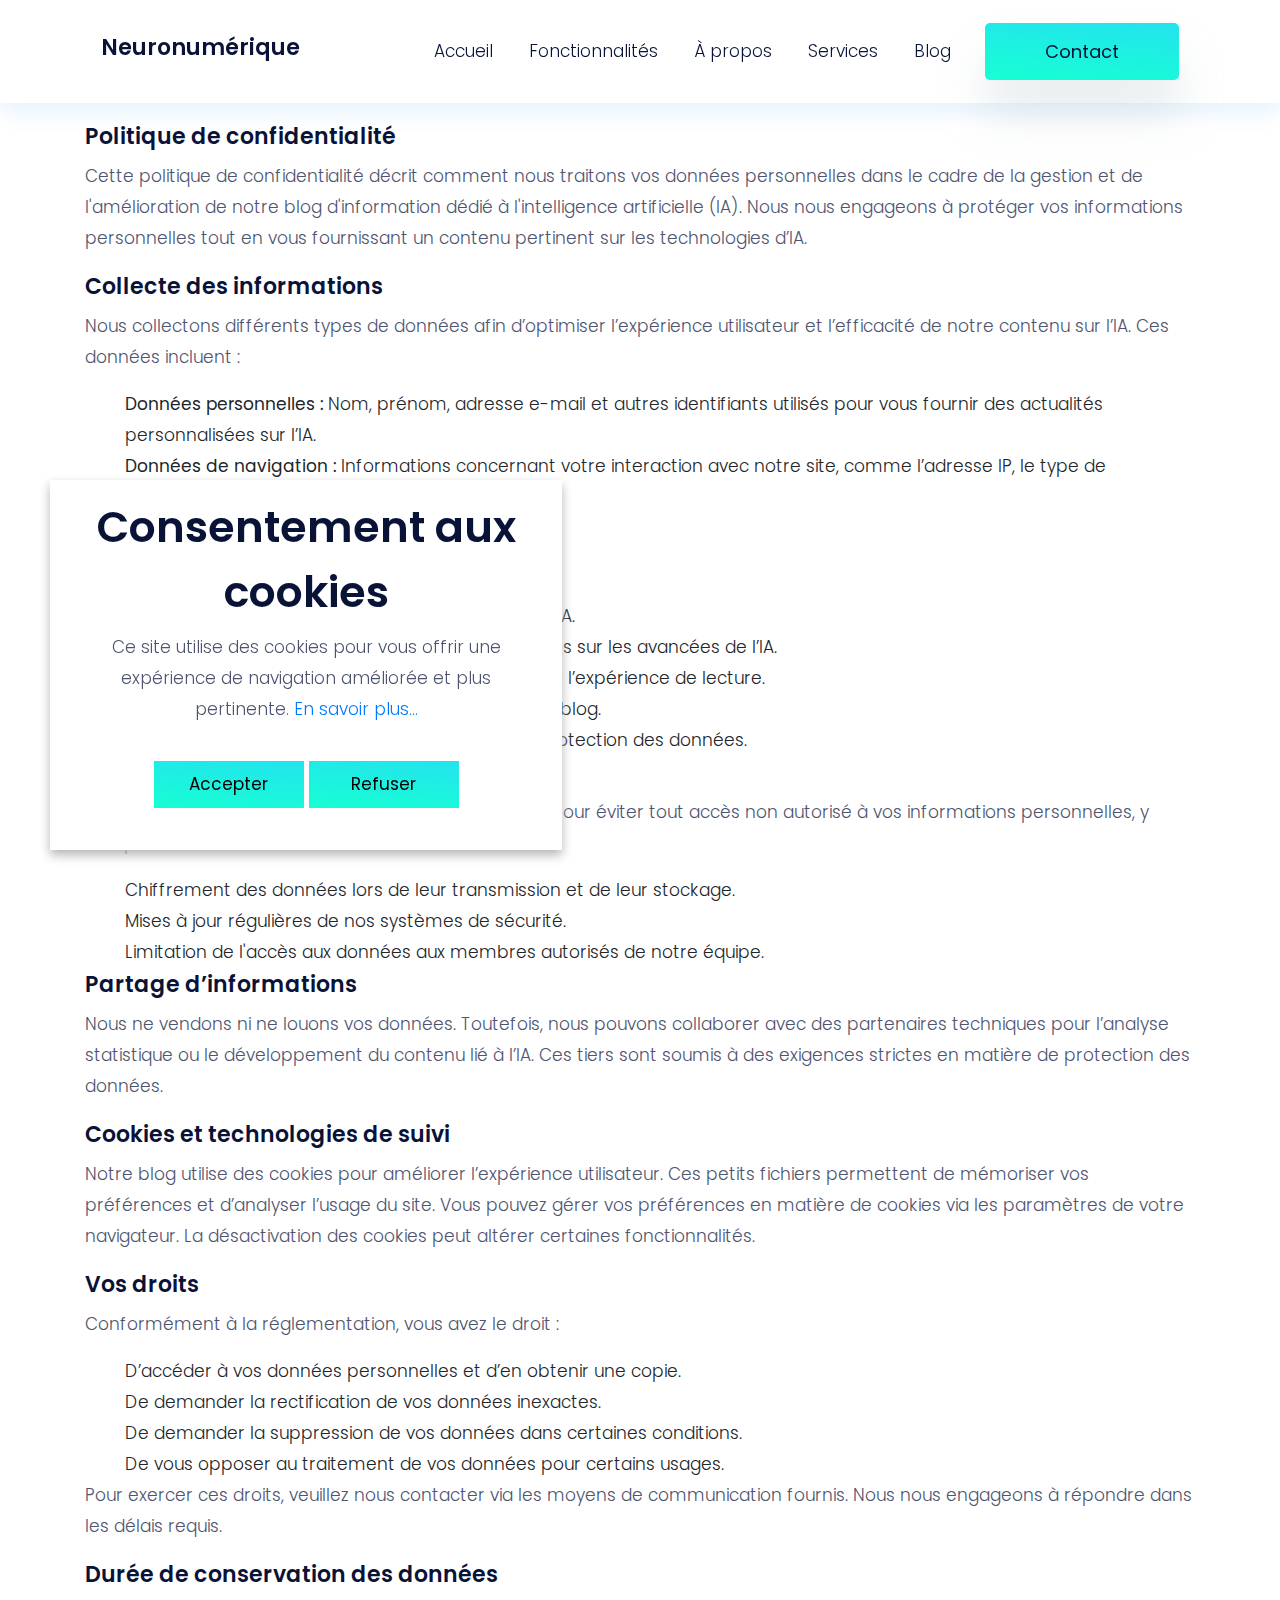
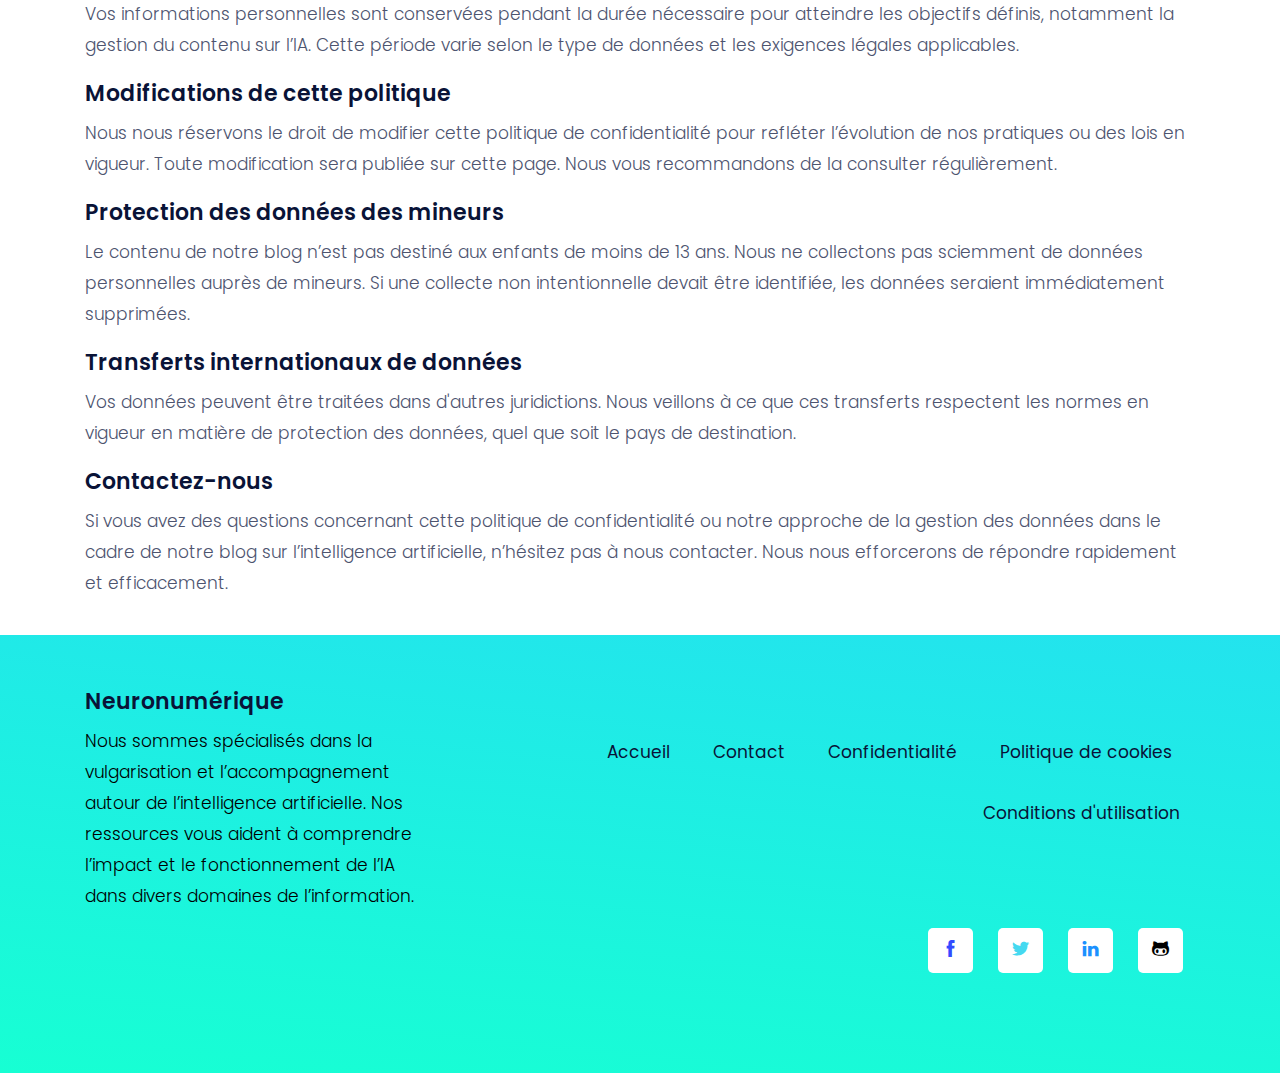
<file: privacy-policy.html>
<!DOCTYPE html>
<html lang="zxx">
    <head>
        <meta charset="utf-8" />
        <title>Neuronumérique</title>

        <!-- mobile responsive meta -->
        <meta name="viewport" content="width=device-width, initial-scale=1" />
        <meta
            name="viewport"
            content="width=device-width, initial-scale=1, maximum-scale=1"
        />

        <!-- ** Plugins Needed for the Project ** -->
        <!-- Bootstrap -->
        <link rel="stylesheet" href="plugins/bootstrap/bootstrap.min.css" />
        <!-- themefy-icon -->
        <link rel="stylesheet" href="plugins/themify-icons/themify-icons.css" />
        <!-- slick slider -->
        <link rel="stylesheet" href="plugins/slick/slick.css" />
        <!-- venobox popup -->
        <link rel="stylesheet" href="plugins/Venobox/venobox.css" />
        <!-- aos -->
        <link rel="stylesheet" href="plugins/aos/aos.css" />

        <!-- Main Stylesheet -->
        <link href="css/style.css" rel="stylesheet" />

        <!--Favicon-->
        <link
            rel="shortcut icon"
            href="images/favicon.ico"
            type="image/x-icon"
        />
        <link rel="icon" href="images/favicon.ico" type="image/x-icon" />
    </head>

    <body>
        <!-- navigation -->
        <section
            class="fixed-top navigation"
            style="
                background-color: #fff;
                box-shadow: 0px 10px 20px 0px rgba(0, 141, 236, 0.1);
            "
        >
            <div class="container">
                <nav class="navbar navbar-expand-lg navbar-light">
                    <a class="navbar-brand" href="index.html">
                        <h4>Neuronumérique</h4>
                    </a>
                    <button
                        class="navbar-toggler border-0"
                        type="button"
                        data-toggle="collapse"
                        data-target="#navbar"
                        aria-controls="navbar"
                        aria-expanded="false"
                        aria-label="Toggle navigation"
                    >
                        <span class="navbar-toggler-icon"></span>
                    </button>
                    <!-- navbar -->
                    <div
                        class="collapse navbar-collapse text-center"
                        id="navbar"
                    >
                        <ul class="navbar-nav ml-auto">
                            <li class="nav-item">
                                <a class="nav-link" href="index.html"
                                    >Accueil</a
                                >
                            </li>
                            <li class="nav-item">
                                <a
                                    class="nav-link page-scroll"
                                    href="index.html#feature"
                                    >Fonctionnalités</a
                                >
                            </li>
                            <li class="nav-item">
                                <a class="nav-link" href="index.html#about"
                                    >À propos</a
                                >
                            </li>
                            <li class="nav-item">
                                <a class="nav-link" href="index.html#service"
                                    >Services</a
                                >
                            </li>
                            <li class="nav-item">
                                <a
                                    class="nav-link page-scroll"
                                    href="index.html#blog"
                                    >Blog</a
                                >
                            </li>
                        </ul>
                        <a
                            href="index.html#contact"
                            class="btn btn-primary ml-lg-3 primary-shadow"
                            >Contact</a
                        >
                    </div>
                </nav>
            </div>
        </section>
        <!-- /navigation -->

        <main>
            <article
                class="container additional-wrapper"
                style="margin-top: 100px"
            >
                <div class="page__content" style="padding: 20px 0px">
                    <h4>Politique de confidentialité</h4>
                    <p>
                        Cette politique de confidentialité décrit comment nous
                        traitons vos données personnelles dans le cadre de la
                        gestion et de l'amélioration de notre blog d'information
                        dédié à l'intelligence artificielle (IA). Nous nous
                        engageons à protéger vos informations personnelles tout
                        en vous fournissant un contenu pertinent sur les
                        technologies d’IA.
                    </p>

                    <h4>Collecte des informations</h4>
                    <p>
                        Nous collectons différents types de données afin
                        d’optimiser l’expérience utilisateur et l’efficacité de
                        notre contenu sur l’IA. Ces données incluent :
                    </p>
                    <ul>
                        <li>
                            <strong>Données personnelles :</strong> Nom, prénom,
                            adresse e-mail et autres identifiants utilisés pour
                            vous fournir des actualités personnalisées sur l’IA.
                        </li>
                        <li>
                            <strong>Données de navigation :</strong>
                            Informations concernant votre interaction avec notre
                            site, comme l’adresse IP, le type de navigateur et
                            les pages consultées.
                        </li>
                    </ul>

                    <h4>Utilisation des informations</h4>
                    <p>Les données recueillies sont utilisées pour :</p>
                    <ul>
                        <li>
                            Améliorer la pertinence des contenus publiés sur
                            l’IA.
                        </li>
                        <li>
                            Fournir des mises à jour et des ressources adaptées
                            sur les avancées de l’IA.
                        </li>
                        <li>
                            Analyser le comportement utilisateur afin d’enrichir
                            l’expérience de lecture.
                        </li>
                        <li>
                            Répondre aux questions et retours des visiteurs du
                            blog.
                        </li>
                        <li>
                            Respecter les obligations légales en matière de
                            protection des données.
                        </li>
                    </ul>

                    <h4>Sécurité des données</h4>
                    <p>
                        Nous appliquons des mesures de sécurité rigoureuses pour
                        éviter tout accès non autorisé à vos informations
                        personnelles, y compris :
                    </p>
                    <ul>
                        <li>
                            Chiffrement des données lors de leur transmission et
                            de leur stockage.
                        </li>
                        <li>
                            Mises à jour régulières de nos systèmes de sécurité.
                        </li>
                        <li>
                            Limitation de l'accès aux données aux membres
                            autorisés de notre équipe.
                        </li>
                    </ul>

                    <h4>Partage d’informations</h4>
                    <p>
                        Nous ne vendons ni ne louons vos données. Toutefois,
                        nous pouvons collaborer avec des partenaires techniques
                        pour l’analyse statistique ou le développement du
                        contenu lié à l’IA. Ces tiers sont soumis à des
                        exigences strictes en matière de protection des données.
                    </p>

                    <h4>Cookies et technologies de suivi</h4>
                    <p>
                        Notre blog utilise des cookies pour améliorer
                        l’expérience utilisateur. Ces petits fichiers permettent
                        de mémoriser vos préférences et d’analyser l’usage du
                        site. Vous pouvez gérer vos préférences en matière de
                        cookies via les paramètres de votre navigateur. La
                        désactivation des cookies peut altérer certaines
                        fonctionnalités.
                    </p>

                    <h4>Vos droits</h4>
                    <p>
                        Conformément à la réglementation, vous avez le droit :
                    </p>
                    <ul>
                        <li>
                            D’accéder à vos données personnelles et d’en obtenir
                            une copie.
                        </li>
                        <li>
                            De demander la rectification de vos données
                            inexactes.
                        </li>
                        <li>
                            De demander la suppression de vos données dans
                            certaines conditions.
                        </li>
                        <li>
                            De vous opposer au traitement de vos données pour
                            certains usages.
                        </li>
                    </ul>
                    <p>
                        Pour exercer ces droits, veuillez nous contacter via les
                        moyens de communication fournis. Nous nous engageons à
                        répondre dans les délais requis.
                    </p>

                    <h4>Durée de conservation des données</h4>
                    <p>
                        Vos informations personnelles sont conservées pendant la
                        durée nécessaire pour atteindre les objectifs définis,
                        notamment la gestion du contenu sur l’IA. Cette période
                        varie selon le type de données et les exigences légales
                        applicables.
                    </p>

                    <h4>Modifications de cette politique</h4>
                    <p>
                        Nous nous réservons le droit de modifier cette politique
                        de confidentialité pour refléter l’évolution de nos
                        pratiques ou des lois en vigueur. Toute modification
                        sera publiée sur cette page. Nous vous recommandons de
                        la consulter régulièrement.
                    </p>

                    <h4>Protection des données des mineurs</h4>
                    <p>
                        Le contenu de notre blog n’est pas destiné aux enfants
                        de moins de 13 ans. Nous ne collectons pas sciemment de
                        données personnelles auprès de mineurs. Si une collecte
                        non intentionnelle devait être identifiée, les données
                        seraient immédiatement supprimées.
                    </p>

                    <h4>Transferts internationaux de données</h4>
                    <p>
                        Vos données peuvent être traitées dans d'autres
                        juridictions. Nous veillons à ce que ces transferts
                        respectent les normes en vigueur en matière de
                        protection des données, quel que soit le pays de
                        destination.
                    </p>

                    <h4>Contactez-nous</h4>
                    <p>
                        Si vous avez des questions concernant cette politique de
                        confidentialité ou notre approche de la gestion des
                        données dans le cadre de notre blog sur l’intelligence
                        artificielle, n’hésitez pas à nous contacter. Nous nous
                        efforcerons de répondre rapidement et efficacement.
                    </p>
                </div>
            </article>
        </main>

        <!-- footer -->
        <footer
            class="footer-section footer"
            style="
                background: linear-gradient(6deg, #17ffd3 0%, #23e3ee 100%);
                padding-top: 50px;
            "
        >
            <div class="container">
                <div class="row">
                    <div class="col-lg-4 text-center text-lg-left mb-4 mb-lg-0">
                        <!-- logo -->
                        <a href="index.html">
                            <h4>Neuronumérique</h4>
                        </a>
                        <p style="color: #000">
                            Nous sommes spécialisés dans la vulgarisation et
                            l’accompagnement autour de l’intelligence
                            artificielle. Nos ressources vous aident à
                            comprendre l’impact et le fonctionnement de l’IA
                            dans divers domaines de l’information.
                        </p>
                    </div>
                    <!-- footer menu -->
                    <nav class="col-lg-8 align-self-center mb-5">
                        <ul
                            class="list-inline text-lg-right text-center footer-menu"
                        >
                            <li class="list-inline-item active">
                                <a href="index.html">Accueil</a>
                            </li>
                            <li class="list-inline-item">
                                <a href="index.html#contact">Contact</a>
                            </li>
                            <li class="list-inline-item">
                                <a href="privacy-policy.html"
                                    >Confidentialité</a
                                >
                            </li>
                            <li class="list-inline-item">
                                <a href="cookie-policy.html"
                                    >Politique de cookies</a
                                >
                            </li>
                            <li class="list-inline-item">
                                <a href="terms-of-use.html"
                                    >Conditions d'utilisation</a
                                >
                            </li>
                        </ul>
                    </nav>
                    <!-- footer social icon -->
                    <nav class="col-12">
                        <ul
                            class="list-inline text-lg-right text-center social-icon"
                        >
                            <li class="list-inline-item">
                                <a
                                    class="facebook"
                                    href="https://www.facebook.com/"
                                    target="_blank"
                                >
                                    <i class="ti-facebook"></i>
                                </a>
                            </li>
                            <li class="list-inline-item">
                                <a
                                    class="twitter"
                                    href="https://twitter.com/"
                                    target="_blank"
                                >
                                    <i class="ti-twitter-alt"></i>
                                </a>
                            </li>
                            <li class="list-inline-item">
                                <a
                                    class="linkedin"
                                    href="https://www.linkedin.com/company/"
                                    target="_blank"
                                >
                                    <i class="ti-linkedin"></i>
                                </a>
                            </li>
                            <li class="list-inline-item">
                                <a
                                    class="black"
                                    href="https://github.com/"
                                    target="_blank"
                                >
                                    <i class="ti-github"></i>
                                </a>
                            </li>
                        </ul>
                    </nav>
                </div>
            </div>
        </footer>
        <!-- /footer -->

        <!-- Cookie banner -->
        <div class="cookie-wrapper show">
            <div>
                <i class="bx bx-cookie"></i>
                <h2 style="text-align: center">Consentement aux cookies</h2>
            </div>

            <div class="data">
                <p>
                    Ce site utilise des cookies pour vous offrir une expérience
                    de navigation améliorée et plus pertinente.
                    <a href="cookie-policy.html">En savoir plus...</a>
                </p>
            </div>

            <div class="buttons">
                <button class="cookie-button" id="acceptBtn">Accepter</button>
                <button class="cookie-button" id="declineBtn">Refuser</button>
            </div>
        </div>
        <!-- End Cookie banner -->

        <!-- jQuery -->
        <script src="plugins/jQuery/jquery.min.js"></script>
        <!-- Bootstrap JS -->
        <script src="plugins/bootstrap/bootstrap.min.js"></script>
        <!-- slick slider -->
        <script src="plugins/slick/slick.min.js"></script>
        <!-- venobox -->
        <script src="plugins/Venobox/venobox.min.js"></script>
        <!-- aos -->
        <script src="plugins/aos/aos.js"></script>
        <!-- Main Script -->
        <script src="js/script.js"></script>
        <script src="js/cookiebanner.js"></script>
    </body>
</html>
</file>
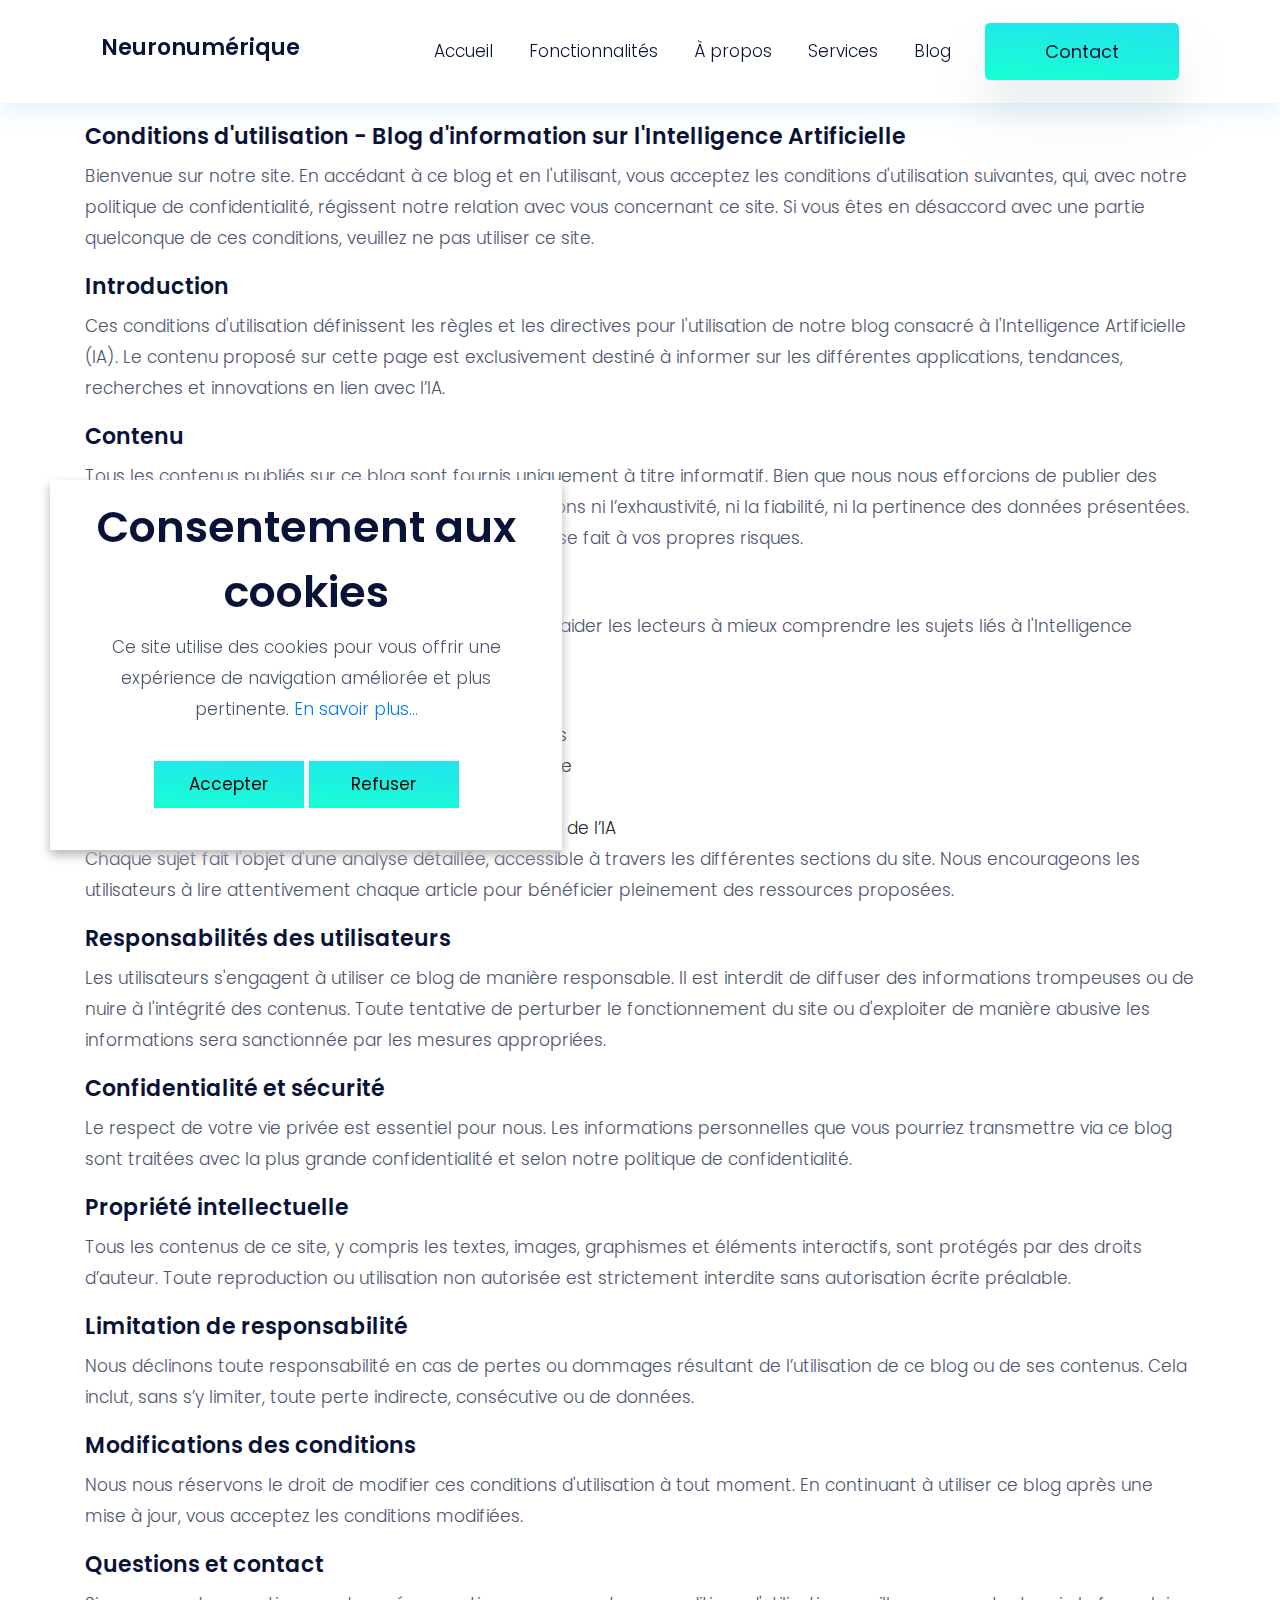
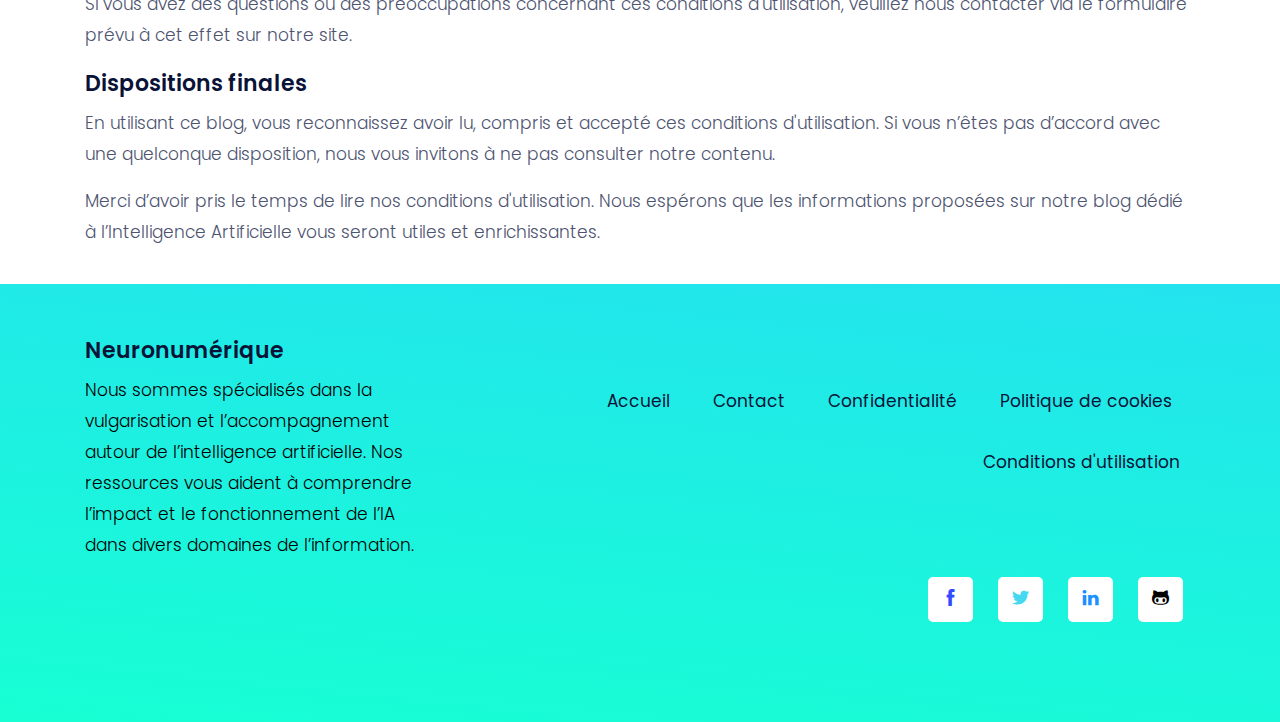
<file: terms-of-use.html>
<!DOCTYPE html>
<html lang="zxx">
    <head>
        <meta charset="utf-8" />
        <title>Neuronumérique</title>

        <!-- mobile responsive meta -->
        <meta name="viewport" content="width=device-width, initial-scale=1" />
        <meta
            name="viewport"
            content="width=device-width, initial-scale=1, maximum-scale=1"
        />

        <!-- ** Plugins Needed for the Project ** -->
        <!-- Bootstrap -->
        <link rel="stylesheet" href="plugins/bootstrap/bootstrap.min.css" />
        <!-- themefy-icon -->
        <link rel="stylesheet" href="plugins/themify-icons/themify-icons.css" />
        <!-- slick slider -->
        <link rel="stylesheet" href="plugins/slick/slick.css" />
        <!-- venobox popup -->
        <link rel="stylesheet" href="plugins/Venobox/venobox.css" />
        <!-- aos -->
        <link rel="stylesheet" href="plugins/aos/aos.css" />

        <!-- Main Stylesheet -->
        <link href="css/style.css" rel="stylesheet" />

        <!--Favicon-->
        <link
            rel="shortcut icon"
            href="images/favicon.ico"
            type="image/x-icon"
        />
        <link rel="icon" href="images/favicon.ico" type="image/x-icon" />
    </head>

    <body>
        <!-- navigation -->
        <section
            class="fixed-top navigation"
            style="
                background-color: #fff;
                box-shadow: 0px 10px 20px 0px rgba(0, 141, 236, 0.1);
            "
        >
            <div class="container">
                <nav class="navbar navbar-expand-lg navbar-light">
                    <a class="navbar-brand" href="index.html">
                        <h4>Neuronumérique</h4>
                    </a>
                    <button
                        class="navbar-toggler border-0"
                        type="button"
                        data-toggle="collapse"
                        data-target="#navbar"
                        aria-controls="navbar"
                        aria-expanded="false"
                        aria-label="Toggle navigation"
                    >
                        <span class="navbar-toggler-icon"></span>
                    </button>
                    <!-- navbar -->
                    <div
                        class="collapse navbar-collapse text-center"
                        id="navbar"
                    >
                        <ul class="navbar-nav ml-auto">
                            <li class="nav-item">
                                <a class="nav-link" href="index.html"
                                    >Accueil</a
                                >
                            </li>
                            <li class="nav-item">
                                <a
                                    class="nav-link page-scroll"
                                    href="index.html#feature"
                                    >Fonctionnalités</a
                                >
                            </li>
                            <li class="nav-item">
                                <a class="nav-link" href="index.html#about"
                                    >À propos</a
                                >
                            </li>
                            <li class="nav-item">
                                <a class="nav-link" href="index.html#service"
                                    >Services</a
                                >
                            </li>
                            <li class="nav-item">
                                <a
                                    class="nav-link page-scroll"
                                    href="index.html#blog"
                                    >Blog</a
                                >
                            </li>
                        </ul>
                        <a
                            href="index.html#contact"
                            class="btn btn-primary ml-lg-3 primary-shadow"
                            >Contact</a
                        >
                    </div>
                </nav>
            </div>
        </section>
        <!-- /navigation -->

        <main>
            <article
                class="container additional-wrapper"
                style="margin-top: 100px"
            >
                <div class="page__content" style="padding: 20px 0px">
                    <h4>
                        Conditions d'utilisation - Blog d'information sur
                        l'Intelligence Artificielle
                    </h4>

                    <p>
                        Bienvenue sur notre site. En accédant à ce blog et en
                        l'utilisant, vous acceptez les conditions d'utilisation
                        suivantes, qui, avec notre politique de confidentialité,
                        régissent notre relation avec vous concernant ce site.
                        Si vous êtes en désaccord avec une partie quelconque de
                        ces conditions, veuillez ne pas utiliser ce site.
                    </p>

                    <h4>Introduction</h4>

                    <p>
                        Ces conditions d'utilisation définissent les règles et
                        les directives pour l'utilisation de notre blog consacré
                        à l'Intelligence Artificielle (IA). Le contenu proposé
                        sur cette page est exclusivement destiné à informer sur
                        les différentes applications, tendances, recherches et
                        innovations en lien avec l’IA.
                    </p>

                    <h4>Contenu</h4>

                    <p>
                        Tous les contenus publiés sur ce blog sont fournis
                        uniquement à titre informatif. Bien que nous nous
                        efforcions de publier des informations précises et
                        actualisées, nous ne garantissons ni l’exhaustivité, ni
                        la fiabilité, ni la pertinence des données présentées.
                        Toute utilisation des informations présentes sur ce site
                        se fait à vos propres risques.
                    </p>

                    <h4>Utilisation des informations</h4>

                    <p>
                        Les informations disponibles sur ce blog ont pour but
                        d’aider les lecteurs à mieux comprendre les sujets liés
                        à l'Intelligence Artificielle, notamment :
                    </p>

                    <ul>
                        <li>Présentation de concepts fondamentaux en IA</li>
                        <li>
                            Applications concrètes de l’IA dans divers domaines
                        </li>
                        <li>
                            Analyse d’algorithmes d’apprentissage automatique
                        </li>
                        <li>Exploration de technologies d’IA générative</li>
                        <li>
                            Conseils pour l’apprentissage et la compréhension de
                            l’IA
                        </li>
                    </ul>

                    <p>
                        Chaque sujet fait l'objet d'une analyse détaillée,
                        accessible à travers les différentes sections du site.
                        Nous encourageons les utilisateurs à lire attentivement
                        chaque article pour bénéficier pleinement des ressources
                        proposées.
                    </p>

                    <h4>Responsabilités des utilisateurs</h4>

                    <p>
                        Les utilisateurs s'engagent à utiliser ce blog de
                        manière responsable. Il est interdit de diffuser des
                        informations trompeuses ou de nuire à l'intégrité des
                        contenus. Toute tentative de perturber le fonctionnement
                        du site ou d'exploiter de manière abusive les
                        informations sera sanctionnée par les mesures
                        appropriées.
                    </p>

                    <h4>Confidentialité et sécurité</h4>

                    <p>
                        Le respect de votre vie privée est essentiel pour nous.
                        Les informations personnelles que vous pourriez
                        transmettre via ce blog sont traitées avec la plus
                        grande confidentialité et selon notre politique de
                        confidentialité.
                    </p>

                    <h4>Propriété intellectuelle</h4>

                    <p>
                        Tous les contenus de ce site, y compris les textes,
                        images, graphismes et éléments interactifs, sont
                        protégés par des droits d’auteur. Toute reproduction ou
                        utilisation non autorisée est strictement interdite sans
                        autorisation écrite préalable.
                    </p>

                    <h4>Limitation de responsabilité</h4>

                    <p>
                        Nous déclinons toute responsabilité en cas de pertes ou
                        dommages résultant de l’utilisation de ce blog ou de ses
                        contenus. Cela inclut, sans s’y limiter, toute perte
                        indirecte, consécutive ou de données.
                    </p>

                    <h4>Modifications des conditions</h4>

                    <p>
                        Nous nous réservons le droit de modifier ces conditions
                        d'utilisation à tout moment. En continuant à utiliser ce
                        blog après une mise à jour, vous acceptez les conditions
                        modifiées.
                    </p>

                    <h4>Questions et contact</h4>

                    <p>
                        Si vous avez des questions ou des préoccupations
                        concernant ces conditions d'utilisation, veuillez nous
                        contacter via le formulaire prévu à cet effet sur notre
                        site.
                    </p>

                    <h4>Dispositions finales</h4>

                    <p>
                        En utilisant ce blog, vous reconnaissez avoir lu,
                        compris et accepté ces conditions d'utilisation. Si vous
                        n’êtes pas d’accord avec une quelconque disposition,
                        nous vous invitons à ne pas consulter notre contenu.
                    </p>

                    <p>
                        Merci d’avoir pris le temps de lire nos conditions
                        d'utilisation. Nous espérons que les informations
                        proposées sur notre blog dédié à l’Intelligence
                        Artificielle vous seront utiles et enrichissantes.
                    </p>
                </div>
            </article>
        </main>

        <!-- footer -->
        <footer
            class="footer-section footer"
            style="
                background: linear-gradient(6deg, #17ffd3 0%, #23e3ee 100%);
                padding-top: 50px;
            "
        >
            <div class="container">
                <div class="row">
                    <div class="col-lg-4 text-center text-lg-left mb-4 mb-lg-0">
                        <!-- logo -->
                        <a href="index.html">
                            <h4>Neuronumérique</h4>
                        </a>
                        <p style="color: #000">
                            Nous sommes spécialisés dans la vulgarisation et
                            l’accompagnement autour de l’intelligence
                            artificielle. Nos ressources vous aident à
                            comprendre l’impact et le fonctionnement de l’IA
                            dans divers domaines de l’information.
                        </p>
                    </div>
                    <!-- footer menu -->
                    <nav class="col-lg-8 align-self-center mb-5">
                        <ul
                            class="list-inline text-lg-right text-center footer-menu"
                        >
                            <li class="list-inline-item active">
                                <a href="index.html">Accueil</a>
                            </li>
                            <li class="list-inline-item">
                                <a href="index.html#contact">Contact</a>
                            </li>
                            <li class="list-inline-item">
                                <a href="privacy-policy.html"
                                    >Confidentialité</a
                                >
                            </li>
                            <li class="list-inline-item">
                                <a href="cookie-policy.html"
                                    >Politique de cookies</a
                                >
                            </li>
                            <li class="list-inline-item">
                                <a href="terms-of-use.html"
                                    >Conditions d'utilisation</a
                                >
                            </li>
                        </ul>
                    </nav>
                    <!-- footer social icon -->
                    <nav class="col-12">
                        <ul
                            class="list-inline text-lg-right text-center social-icon"
                        >
                            <li class="list-inline-item">
                                <a
                                    class="facebook"
                                    href="https://www.facebook.com/"
                                    target="_blank"
                                >
                                    <i class="ti-facebook"></i>
                                </a>
                            </li>
                            <li class="list-inline-item">
                                <a
                                    class="twitter"
                                    href="https://twitter.com/"
                                    target="_blank"
                                >
                                    <i class="ti-twitter-alt"></i>
                                </a>
                            </li>
                            <li class="list-inline-item">
                                <a
                                    class="linkedin"
                                    href="https://www.linkedin.com/company/"
                                    target="_blank"
                                >
                                    <i class="ti-linkedin"></i>
                                </a>
                            </li>
                            <li class="list-inline-item">
                                <a
                                    class="black"
                                    href="https://github.com/"
                                    target="_blank"
                                >
                                    <i class="ti-github"></i>
                                </a>
                            </li>
                        </ul>
                    </nav>
                </div>
            </div>
        </footer>
        <!-- /footer -->

        <!-- Cookie banner -->
        <div class="cookie-wrapper show">
            <div>
                <i class="bx bx-cookie"></i>
                <h2 style="text-align: center">Consentement aux cookies</h2>
            </div>

            <div class="data">
                <p>
                    Ce site utilise des cookies pour vous offrir une expérience
                    de navigation améliorée et plus pertinente.
                    <a href="cookie-policy.html">En savoir plus...</a>
                </p>
            </div>

            <div class="buttons">
                <button class="cookie-button" id="acceptBtn">Accepter</button>
                <button class="cookie-button" id="declineBtn">Refuser</button>
            </div>
        </div>
        <!-- End Cookie banner -->

        <!-- jQuery -->
        <script src="plugins/jQuery/jquery.min.js"></script>
        <!-- Bootstrap JS -->
        <script src="plugins/bootstrap/bootstrap.min.js"></script>
        <!-- slick slider -->
        <script src="plugins/slick/slick.min.js"></script>
        <!-- venobox -->
        <script src="plugins/Venobox/venobox.min.js"></script>
        <!-- aos -->
        <script src="plugins/aos/aos.js"></script>
        <!-- Main Script -->
        <script src="js/script.js"></script>
        <script src="js/cookiebanner.js"></script>
    </body>
</html>
</file>
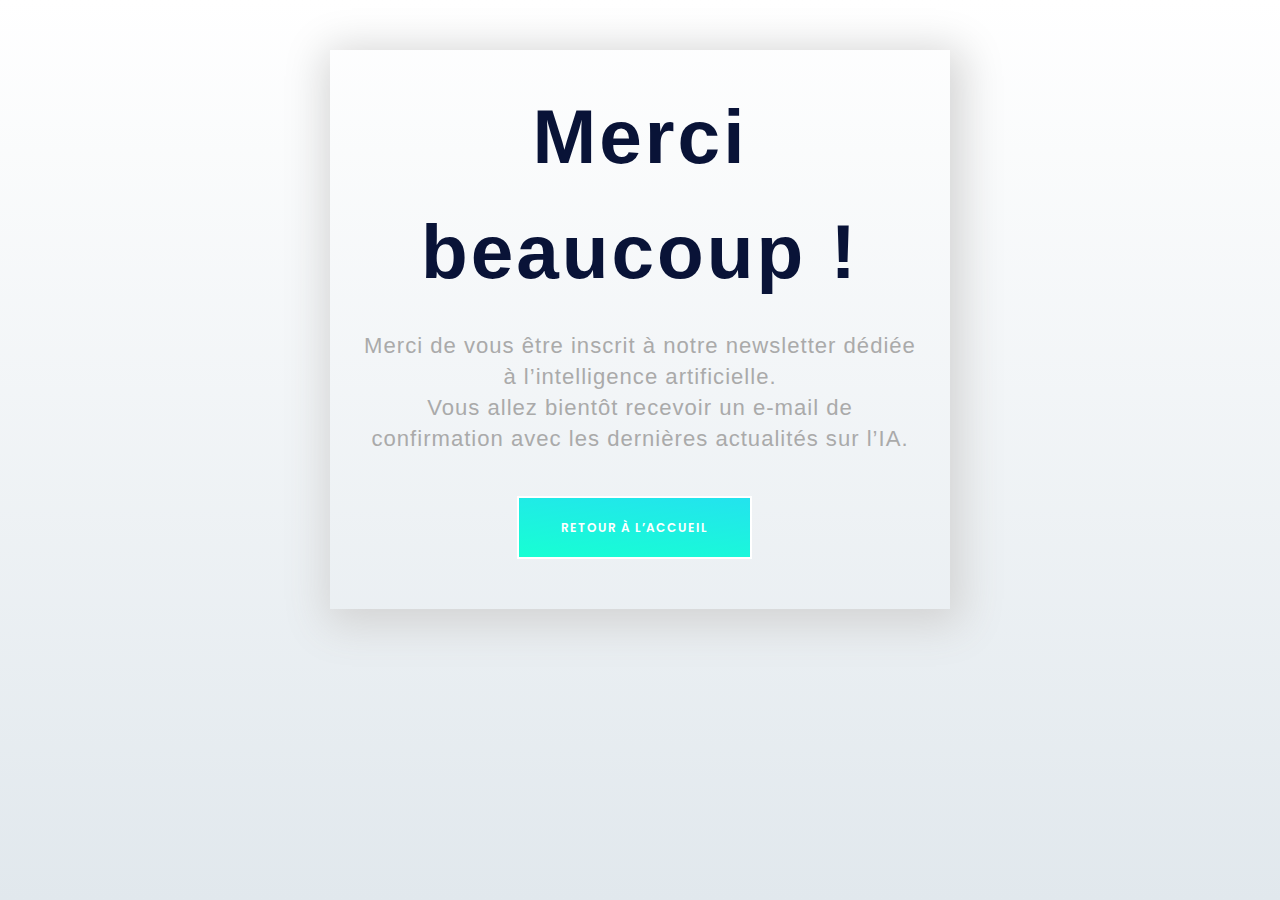
<file: thanks.html>
<!DOCTYPE html>
<html lang="zxx">
    <head>
        <meta charset="utf-8" />
        <title>Neuronumérique</title>

        <!-- mobile responsive meta -->
        <meta name="viewport" content="width=device-width, initial-scale=1" />
        <meta
            name="viewport"
            content="width=device-width, initial-scale=1, maximum-scale=1"
        />

        <!-- ** Plugins Needed for the Project ** -->
        <!-- Bootstrap -->
        <link rel="stylesheet" href="plugins/bootstrap/bootstrap.min.css" />
        <!-- themefy-icon -->
        <link rel="stylesheet" href="plugins/themify-icons/themify-icons.css" />
        <!-- slick slider -->
        <link rel="stylesheet" href="plugins/slick/slick.css" />
        <!-- venobox popup -->
        <link rel="stylesheet" href="plugins/Venobox/venobox.css" />
        <!-- aos -->
        <link rel="stylesheet" href="plugins/aos/aos.css" />

        <!-- Main Stylesheet -->
        <link href="css/style.css" rel="stylesheet" />
        <link href="css/thanks.css" rel="stylesheet" />

        <!--Favicon-->
        <link
            rel="shortcut icon"
            href="images/favicon.ico"
            type="image/x-icon"
        />
        <link rel="icon" href="images/favicon.ico" type="image/x-icon" />
    </head>
    <body>
        <div class="content">
            <div class="wrapper-1">
                <div class="wrapper-2">
                    <h1>Merci beaucoup !</h1>
                    <p>
                        Merci de vous être inscrit à notre newsletter dédiée à
                        l’intelligence artificielle.
                    </p>
                    <p>
                        Vous allez bientôt recevoir un e-mail de confirmation
                        avec les dernières actualités sur l’IA.
                    </p>
                    <a href="index.html">
                        <button class="go-home">Retour à l’accueil</button>
                    </a>
                </div>
            </div>
        </div>
    </body>
</html>
</file>
<file: plugins/themify-icons/themify-icons.css>
@font-face {
  font-family: 'themify';
  src: url('fonts/themify.eot?-fvbane');
  src: url('fonts/themify.eot?#iefix-fvbane') format('embedded-opentype'),
  url('fonts/themify.woff?-fvbane') format('woff'),
  url('fonts/themify.ttf?-fvbane') format('truetype'),
  url('fonts/themify.svg?-fvbane#themify') format('svg');
  font-weight: normal;
  font-style: normal;
}

[class^="ti-"],
[class*=" ti-"] {
  font-family: 'themify';
  speak: none;
  font-style: normal;
  font-weight: normal;
  font-variant: normal;
  text-transform: none;
  line-height: 1;

  /* Better Font Rendering =========== */
  -webkit-font-smoothing: antialiased;
  -moz-osx-font-smoothing: grayscale;
}

.ti-wand:before {
  content: "\e600";
}

.ti-volume:before {
  content: "\e601";
}

.ti-user:before {
  content: "\e602";
}

.ti-unlock:before {
  content: "\e603";
}

.ti-unlink:before {
  content: "\e604";
}

.ti-trash:before {
  content: "\e605";
}

.ti-thought:before {
  content: "\e606";
}

.ti-target:before {
  content: "\e607";
}

.ti-tag:before {
  content: "\e608";
}

.ti-tablet:before {
  content: "\e609";
}

.ti-star:before {
  content: "\e60a";
}

.ti-spray:before {
  content: "\e60b";
}

.ti-signal:before {
  content: "\e60c";
}

.ti-shopping-cart:before {
  content: "\e60d";
}

.ti-shopping-cart-full:before {
  content: "\e60e";
}

.ti-settings:before {
  content: "\e60f";
}

.ti-search:before {
  content: "\e610";
}

.ti-zoom-in:before {
  content: "\e611";
}

.ti-zoom-out:before {
  content: "\e612";
}

.ti-cut:before {
  content: "\e613";
}

.ti-ruler:before {
  content: "\e614";
}

.ti-ruler-pencil:before {
  content: "\e615";
}

.ti-ruler-alt:before {
  content: "\e616";
}

.ti-bookmark:before {
  content: "\e617";
}

.ti-bookmark-alt:before {
  content: "\e618";
}

.ti-reload:before {
  content: "\e619";
}

.ti-plus:before {
  content: "\e61a";
}

.ti-pin:before {
  content: "\e61b";
}

.ti-pencil:before {
  content: "\e61c";
}

.ti-pencil-alt:before {
  content: "\e61d";
}

.ti-paint-roller:before {
  content: "\e61e";
}

.ti-paint-bucket:before {
  content: "\e61f";
}

.ti-na:before {
  content: "\e620";
}

.ti-mobile:before {
  content: "\e621";
}

.ti-minus:before {
  content: "\e622";
}

.ti-medall:before {
  content: "\e623";
}

.ti-medall-alt:before {
  content: "\e624";
}

.ti-marker:before {
  content: "\e625";
}

.ti-marker-alt:before {
  content: "\e626";
}

.ti-arrow-up:before {
  content: "\e627";
}

.ti-arrow-right:before {
  content: "\e628";
}

.ti-arrow-left:before {
  content: "\e629";
}

.ti-arrow-down:before {
  content: "\e62a";
}

.ti-lock:before {
  content: "\e62b";
}

.ti-location-arrow:before {
  content: "\e62c";
}

.ti-link:before {
  content: "\e62d";
}

.ti-layout:before {
  content: "\e62e";
}

.ti-layers:before {
  content: "\e62f";
}

.ti-layers-alt:before {
  content: "\e630";
}

.ti-key:before {
  content: "\e631";
}

.ti-import:before {
  content: "\e632";
}

.ti-image:before {
  content: "\e633";
}

.ti-heart:before {
  content: "\e634";
}

.ti-heart-broken:before {
  content: "\e635";
}

.ti-hand-stop:before {
  content: "\e636";
}

.ti-hand-open:before {
  content: "\e637";
}

.ti-hand-drag:before {
  content: "\e638";
}

.ti-folder:before {
  content: "\e639";
}

.ti-flag:before {
  content: "\e63a";
}

.ti-flag-alt:before {
  content: "\e63b";
}

.ti-flag-alt-2:before {
  content: "\e63c";
}

.ti-eye:before {
  content: "\e63d";
}

.ti-export:before {
  content: "\e63e";
}

.ti-exchange-vertical:before {
  content: "\e63f";
}

.ti-desktop:before {
  content: "\e640";
}

.ti-cup:before {
  content: "\e641";
}

.ti-crown:before {
  content: "\e642";
}

.ti-comments:before {
  content: "\e643";
}

.ti-comment:before {
  content: "\e644";
}

.ti-comment-alt:before {
  content: "\e645";
}

.ti-close:before {
  content: "\e646";
}

.ti-clip:before {
  content: "\e647";
}

.ti-angle-up:before {
  content: "\e648";
}

.ti-angle-right:before {
  content: "\e649";
}

.ti-angle-left:before {
  content: "\e64a";
}

.ti-angle-down:before {
  content: "\e64b";
}

.ti-check:before {
  content: "\e64c";
}

.ti-check-box:before {
  content: "\e64d";
}

.ti-camera:before {
  content: "\e64e";
}

.ti-announcement:before {
  content: "\e64f";
}

.ti-brush:before {
  content: "\e650";
}

.ti-briefcase:before {
  content: "\e651";
}

.ti-bolt:before {
  content: "\e652";
}

.ti-bolt-alt:before {
  content: "\e653";
}

.ti-blackboard:before {
  content: "\e654";
}

.ti-bag:before {
  content: "\e655";
}

.ti-move:before {
  content: "\e656";
}

.ti-arrows-vertical:before {
  content: "\e657";
}

.ti-arrows-horizontal:before {
  content: "\e658";
}

.ti-fullscreen:before {
  content: "\e659";
}

.ti-arrow-top-right:before {
  content: "\e65a";
}

.ti-arrow-top-left:before {
  content: "\e65b";
}

.ti-arrow-circle-up:before {
  content: "\e65c";
}

.ti-arrow-circle-right:before {
  content: "\e65d";
}

.ti-arrow-circle-left:before {
  content: "\e65e";
}

.ti-arrow-circle-down:before {
  content: "\e65f";
}

.ti-angle-double-up:before {
  content: "\e660";
}

.ti-angle-double-right:before {
  content: "\e661";
}

.ti-angle-double-left:before {
  content: "\e662";
}

.ti-angle-double-down:before {
  content: "\e663";
}

.ti-zip:before {
  content: "\e664";
}

.ti-world:before {
  content: "\e665";
}

.ti-wheelchair:before {
  content: "\e666";
}

.ti-view-list:before {
  content: "\e667";
}

.ti-view-list-alt:before {
  content: "\e668";
}

.ti-view-grid:before {
  content: "\e669";
}

.ti-uppercase:before {
  content: "\e66a";
}

.ti-upload:before {
  content: "\e66b";
}

.ti-underline:before {
  content: "\e66c";
}

.ti-truck:before {
  content: "\e66d";
}

.ti-timer:before {
  content: "\e66e";
}

.ti-ticket:before {
  content: "\e66f";
}

.ti-thumb-up:before {
  content: "\e670";
}

.ti-thumb-down:before {
  content: "\e671";
}

.ti-text:before {
  content: "\e672";
}

.ti-stats-up:before {
  content: "\e673";
}

.ti-stats-down:before {
  content: "\e674";
}

.ti-split-v:before {
  content: "\e675";
}

.ti-split-h:before {
  content: "\e676";
}

.ti-smallcap:before {
  content: "\e677";
}

.ti-shine:before {
  content: "\e678";
}

.ti-shift-right:before {
  content: "\e679";
}

.ti-shift-left:before {
  content: "\e67a";
}

.ti-shield:before {
  content: "\e67b";
}

.ti-notepad:before {
  content: "\e67c";
}

.ti-server:before {
  content: "\e67d";
}

.ti-quote-right:before {
  content: "\e67e";
}

.ti-quote-left:before {
  content: "\e67f";
}

.ti-pulse:before {
  content: "\e680";
}

.ti-printer:before {
  content: "\e681";
}

.ti-power-off:before {
  content: "\e682";
}

.ti-plug:before {
  content: "\e683";
}

.ti-pie-chart:before {
  content: "\e684";
}

.ti-paragraph:before {
  content: "\e685";
}

.ti-panel:before {
  content: "\e686";
}

.ti-package:before {
  content: "\e687";
}

.ti-music:before {
  content: "\e688";
}

.ti-music-alt:before {
  content: "\e689";
}

.ti-mouse:before {
  content: "\e68a";
}

.ti-mouse-alt:before {
  content: "\e68b";
}

.ti-money:before {
  content: "\e68c";
}

.ti-microphone:before {
  content: "\e68d";
}

.ti-menu:before {
  content: "\e68e";
}

.ti-menu-alt:before {
  content: "\e68f";
}

.ti-map:before {
  content: "\e690";
}

.ti-map-alt:before {
  content: "\e691";
}

.ti-loop:before {
  content: "\e692";
}

.ti-location-pin:before {
  content: "\e693";
}

.ti-list:before {
  content: "\e694";
}

.ti-light-bulb:before {
  content: "\e695";
}

.ti-Italic:before {
  content: "\e696";
}

.ti-info:before {
  content: "\e697";
}

.ti-infinite:before {
  content: "\e698";
}

.ti-id-badge:before {
  content: "\e699";
}

.ti-hummer:before {
  content: "\e69a";
}

.ti-home:before {
  content: "\e69b";
}

.ti-help:before {
  content: "\e69c";
}

.ti-headphone:before {
  content: "\e69d";
}

.ti-harddrives:before {
  content: "\e69e";
}

.ti-harddrive:before {
  content: "\e69f";
}

.ti-gift:before {
  content: "\e6a0";
}

.ti-game:before {
  content: "\e6a1";
}

.ti-filter:before {
  content: "\e6a2";
}

.ti-files:before {
  content: "\e6a3";
}

.ti-file:before {
  content: "\e6a4";
}

.ti-eraser:before {
  content: "\e6a5";
}

.ti-envelope:before {
  content: "\e6a6";
}

.ti-download:before {
  content: "\e6a7";
}

.ti-direction:before {
  content: "\e6a8";
}

.ti-direction-alt:before {
  content: "\e6a9";
}

.ti-dashboard:before {
  content: "\e6aa";
}

.ti-control-stop:before {
  content: "\e6ab";
}

.ti-control-shuffle:before {
  content: "\e6ac";
}

.ti-control-play:before {
  content: "\e6ad";
}

.ti-control-pause:before {
  content: "\e6ae";
}

.ti-control-forward:before {
  content: "\e6af";
}

.ti-control-backward:before {
  content: "\e6b0";
}

.ti-cloud:before {
  content: "\e6b1";
}

.ti-cloud-up:before {
  content: "\e6b2";
}

.ti-cloud-down:before {
  content: "\e6b3";
}

.ti-clipboard:before {
  content: "\e6b4";
}

.ti-car:before {
  content: "\e6b5";
}

.ti-calendar:before {
  content: "\e6b6";
}

.ti-book:before {
  content: "\e6b7";
}

.ti-bell:before {
  content: "\e6b8";
}

.ti-basketball:before {
  content: "\e6b9";
}

.ti-bar-chart:before {
  content: "\e6ba";
}

.ti-bar-chart-alt:before {
  content: "\e6bb";
}

.ti-back-right:before {
  content: "\e6bc";
}

.ti-back-left:before {
  content: "\e6bd";
}

.ti-arrows-corner:before {
  content: "\e6be";
}

.ti-archive:before {
  content: "\e6bf";
}

.ti-anchor:before {
  content: "\e6c0";
}

.ti-align-right:before {
  content: "\e6c1";
}

.ti-align-left:before {
  content: "\e6c2";
}

.ti-align-justify:before {
  content: "\e6c3";
}

.ti-align-center:before {
  content: "\e6c4";
}

.ti-alert:before {
  content: "\e6c5";
}

.ti-alarm-clock:before {
  content: "\e6c6";
}

.ti-agenda:before {
  content: "\e6c7";
}

.ti-write:before {
  content: "\e6c8";
}

.ti-window:before {
  content: "\e6c9";
}

.ti-widgetized:before {
  content: "\e6ca";
}

.ti-widget:before {
  content: "\e6cb";
}

.ti-widget-alt:before {
  content: "\e6cc";
}

.ti-wallet:before {
  content: "\e6cd";
}

.ti-video-clapper:before {
  content: "\e6ce";
}

.ti-video-camera:before {
  content: "\e6cf";
}

.ti-vector:before {
  content: "\e6d0";
}

.ti-themify-logo:before {
  content: "\e6d1";
}

.ti-themify-favicon:before {
  content: "\e6d2";
}

.ti-themify-favicon-alt:before {
  content: "\e6d3";
}

.ti-support:before {
  content: "\e6d4";
}

.ti-stamp:before {
  content: "\e6d5";
}

.ti-split-v-alt:before {
  content: "\e6d6";
}

.ti-slice:before {
  content: "\e6d7";
}

.ti-shortcode:before {
  content: "\e6d8";
}

.ti-shift-right-alt:before {
  content: "\e6d9";
}

.ti-shift-left-alt:before {
  content: "\e6da";
}

.ti-ruler-alt-2:before {
  content: "\e6db";
}

.ti-receipt:before {
  content: "\e6dc";
}

.ti-pin2:before {
  content: "\e6dd";
}

.ti-pin-alt:before {
  content: "\e6de";
}

.ti-pencil-alt2:before {
  content: "\e6df";
}

.ti-palette:before {
  content: "\e6e0";
}

.ti-more:before {
  content: "\e6e1";
}

.ti-more-alt:before {
  content: "\e6e2";
}

.ti-microphone-alt:before {
  content: "\e6e3";
}

.ti-magnet:before {
  content: "\e6e4";
}

.ti-line-double:before {
  content: "\e6e5";
}

.ti-line-dotted:before {
  content: "\e6e6";
}

.ti-line-dashed:before {
  content: "\e6e7";
}

.ti-layout-width-full:before {
  content: "\e6e8";
}

.ti-layout-width-default:before {
  content: "\e6e9";
}

.ti-layout-width-default-alt:before {
  content: "\e6ea";
}

.ti-layout-tab:before {
  content: "\e6eb";
}

.ti-layout-tab-window:before {
  content: "\e6ec";
}

.ti-layout-tab-v:before {
  content: "\e6ed";
}

.ti-layout-tab-min:before {
  content: "\e6ee";
}

.ti-layout-slider:before {
  content: "\e6ef";
}

.ti-layout-slider-alt:before {
  content: "\e6f0";
}

.ti-layout-sidebar-right:before {
  content: "\e6f1";
}

.ti-layout-sidebar-none:before {
  content: "\e6f2";
}

.ti-layout-sidebar-left:before {
  content: "\e6f3";
}

.ti-layout-placeholder:before {
  content: "\e6f4";
}

.ti-layout-menu:before {
  content: "\e6f5";
}

.ti-layout-menu-v:before {
  content: "\e6f6";
}

.ti-layout-menu-separated:before {
  content: "\e6f7";
}

.ti-layout-menu-full:before {
  content: "\e6f8";
}

.ti-layout-media-right-alt:before {
  content: "\e6f9";
}

.ti-layout-media-right:before {
  content: "\e6fa";
}

.ti-layout-media-overlay:before {
  content: "\e6fb";
}

.ti-layout-media-overlay-alt:before {
  content: "\e6fc";
}

.ti-layout-media-overlay-alt-2:before {
  content: "\e6fd";
}

.ti-layout-media-left-alt:before {
  content: "\e6fe";
}

.ti-layout-media-left:before {
  content: "\e6ff";
}

.ti-layout-media-center-alt:before {
  content: "\e700";
}

.ti-layout-media-center:before {
  content: "\e701";
}

.ti-layout-list-thumb:before {
  content: "\e702";
}

.ti-layout-list-thumb-alt:before {
  content: "\e703";
}

.ti-layout-list-post:before {
  content: "\e704";
}

.ti-layout-list-large-image:before {
  content: "\e705";
}

.ti-layout-line-solid:before {
  content: "\e706";
}

.ti-layout-grid4:before {
  content: "\e707";
}

.ti-layout-grid3:before {
  content: "\e708";
}

.ti-layout-grid2:before {
  content: "\e709";
}

.ti-layout-grid2-thumb:before {
  content: "\e70a";
}

.ti-layout-cta-right:before {
  content: "\e70b";
}

.ti-layout-cta-left:before {
  content: "\e70c";
}

.ti-layout-cta-center:before {
  content: "\e70d";
}

.ti-layout-cta-btn-right:before {
  content: "\e70e";
}

.ti-layout-cta-btn-left:before {
  content: "\e70f";
}

.ti-layout-column4:before {
  content: "\e710";
}

.ti-layout-column3:before {
  content: "\e711";
}

.ti-layout-column2:before {
  content: "\e712";
}

.ti-layout-accordion-separated:before {
  content: "\e713";
}

.ti-layout-accordion-merged:before {
  content: "\e714";
}

.ti-layout-accordion-list:before {
  content: "\e715";
}

.ti-ink-pen:before {
  content: "\e716";
}

.ti-info-alt:before {
  content: "\e717";
}

.ti-help-alt:before {
  content: "\e718";
}

.ti-headphone-alt:before {
  content: "\e719";
}

.ti-hand-point-up:before {
  content: "\e71a";
}

.ti-hand-point-right:before {
  content: "\e71b";
}

.ti-hand-point-left:before {
  content: "\e71c";
}

.ti-hand-point-down:before {
  content: "\e71d";
}

.ti-gallery:before {
  content: "\e71e";
}

.ti-face-smile:before {
  content: "\e71f";
}

.ti-face-sad:before {
  content: "\e720";
}

.ti-credit-card:before {
  content: "\e721";
}

.ti-control-skip-forward:before {
  content: "\e722";
}

.ti-control-skip-backward:before {
  content: "\e723";
}

.ti-control-record:before {
  content: "\e724";
}

.ti-control-eject:before {
  content: "\e725";
}

.ti-comments-smiley:before {
  content: "\e726";
}

.ti-brush-alt:before {
  content: "\e727";
}

.ti-youtube:before {
  content: "\e728";
}

.ti-vimeo:before {
  content: "\e729";
}

.ti-twitter:before {
  content: "\e72a";
}

.ti-time:before {
  content: "\e72b";
}

.ti-tumblr:before {
  content: "\e72c";
}

.ti-skype:before {
  content: "\e72d";
}

.ti-share:before {
  content: "\e72e";
}

.ti-share-alt:before {
  content: "\e72f";
}

.ti-rocket:before {
  content: "\e730";
}

.ti-pinterest:before {
  content: "\e731";
}

.ti-new-window:before {
  content: "\e732";
}

.ti-microsoft:before {
  content: "\e733";
}

.ti-list-ol:before {
  content: "\e734";
}

.ti-linkedin:before {
  content: "\e735";
}

.ti-layout-sidebar-2:before {
  content: "\e736";
}

.ti-layout-grid4-alt:before {
  content: "\e737";
}

.ti-layout-grid3-alt:before {
  content: "\e738";
}

.ti-layout-grid2-alt:before {
  content: "\e739";
}

.ti-layout-column4-alt:before {
  content: "\e73a";
}

.ti-layout-column3-alt:before {
  content: "\e73b";
}

.ti-layout-column2-alt:before {
  content: "\e73c";
}

.ti-instagram:before {
  content: "\e73d";
}

.ti-google:before {
  content: "\e73e";
}

.ti-github:before {
  content: "\e73f";
}

.ti-flickr:before {
  content: "\e740";
}

.ti-facebook:before {
  content: "\e741";
}

.ti-dropbox:before {
  content: "\e742";
}

.ti-dribbble:before {
  content: "\e743";
}

.ti-apple:before {
  content: "\e744";
}

.ti-android:before {
  content: "\e745";
}

.ti-save:before {
  content: "\e746";
}

.ti-save-alt:before {
  content: "\e747";
}

.ti-yahoo:before {
  content: "\e748";
}

.ti-wordpress:before {
  content: "\e749";
}

.ti-vimeo-alt:before {
  content: "\e74a";
}

.ti-twitter-alt:before {
  content: "\e74b";
}

.ti-tumblr-alt:before {
  content: "\e74c";
}

.ti-trello:before {
  content: "\e74d";
}

.ti-stack-overflow:before {
  content: "\e74e";
}

.ti-soundcloud:before {
  content: "\e74f";
}

.ti-sharethis:before {
  content: "\e750";
}

.ti-sharethis-alt:before {
  content: "\e751";
}

.ti-reddit:before {
  content: "\e752";
}

.ti-pinterest-alt:before {
  content: "\e753";
}

.ti-microsoft-alt:before {
  content: "\e754";
}

.ti-linux:before {
  content: "\e755";
}

.ti-jsfiddle:before {
  content: "\e756";
}

.ti-joomla:before {
  content: "\e757";
}

.ti-html5:before {
  content: "\e758";
}

.ti-flickr-alt:before {
  content: "\e759";
}

.ti-email:before {
  content: "\e75a";
}

.ti-drupal:before {
  content: "\e75b";
}

.ti-dropbox-alt:before {
  content: "\e75c";
}

.ti-css3:before {
  content: "\e75d";
}

.ti-rss:before {
  content: "\e75e";
}

.ti-rss-alt:before {
  content: "\e75f";
}
</file>
<file: plugins/Venobox/venobox.css>
/* ------ venobox.css --------*/
.vbox-overlay *, .vbox-overlay *:before, .vbox-overlay *:after{
    -webkit-backface-visibility: hidden;
    -webkit-box-sizing:border-box;
    -moz-box-sizing:border-box;
    box-sizing:border-box;

}
.vbox-overlay{
    display: -webkit-flex;
    display: flex;
    -webkit-flex-direction: column;
    flex-direction: column;
    -webkit-justify-content: center;
    justify-content: center;
    -webkit-align-items: center;
    align-items: center;
    position: fixed;
    left: 0;
    top: 0;
    bottom: 0;
    right: 0;
    z-index: 1040;
    -webkit-transform:translateZ(1000px);
    transform: translateZ(1000px);
    transform-style: preserve-3d;
}

/* ----- navigation ----- */
.vbox-title{
    width: 100%;
    height: 40px;
    float: left;
    text-align: center;
    line-height: 28px;
    font-size: 12px;
    padding: 6px 40px;
    overflow: hidden;
    position: fixed;
    display: none;
    left: 0;
    z-index: 1050;
}
.vbox-close{
    cursor: pointer;
    position: fixed;
    top: -1px;
    right: 0;
    width: 50px;
    height: 40px;
    padding: 6px;
    display: block;
    background-position:10px center;
    overflow: hidden;
    font-size: 24px;
    line-height: 1;
    text-align: center;
    z-index: 1050;
}
.vbox-num{
    cursor: pointer;
    position: fixed;
    left: 0;
    height: 40px;
    display: block;
    overflow: hidden;
    line-height: 28px;
    font-size: 12px;
    padding: 6px 10px;
    display: none;
    z-index: 1050;
}
/* ----- navigation ARROWS ----- */
.vbox-next, .vbox-prev{
    position: fixed;
    top: 50%;
    margin-top: -15px;
    overflow: hidden;
    cursor: pointer;
    display: block;
    width: 45px;
    height: 45px;
    z-index: 1050;
}
.vbox-next span, .vbox-prev span{
    position: relative;
    width: 20px;
    height: 20px;
    border: 2px solid transparent;
    border-top-color: #B6B6B6;
    border-right-color: #B6B6B6;
    text-indent: -100px;
    position: absolute;
    top: 8px;
    display: block;
}
.vbox-prev{
    left: 15px;
}
.vbox-next{
    right: 15px;
}
.vbox-prev span{
    left: 10px;
    -ms-transform: rotate(-135deg);
    -webkit-transform: rotate(-135deg);
    transform: rotate(-135deg);
}
.vbox-next span{
    -ms-transform: rotate(45deg);
    -webkit-transform: rotate(45deg);
    transform: rotate(45deg);
    right: 10px;
}
/* ------- inline window ------ */
.vbox-inline{
    width: 420px;
    height: 315px;
    height: 70vh;
    padding: 10px;
    background: #fff;
    margin: 0 auto;
    overflow: auto;
    text-align: left;
}
/* ------- Video & iFrames window ------ */
.venoframe{
    max-width: 100%;
    width: 100%;
    border: none;
    width: 100%;
    height: 260px;
    height: 70vh;
}
.venoframe.vbvid{
    height: 260px;
}
@media (min-width: 768px) {
    .venoframe, .vbox-inline{
        width: 90%;
        height: 360px;
        height: 70vh;
    }
    .venoframe.vbvid{
        width: 640px;
        height: 360px;
    }
}
@media (min-width: 992px) {
    .venoframe, .vbox-inline{
        max-width: 1200px;
        width: 80%;
        height: 540px;
        height: 70vh;
    }
    .venoframe.vbvid{
        width: 960px;
        height: 540px;
    }
}
/* 
Please do NOT edit this part! 
or at least read this note: http://i.imgur.com/7C0ws9e.gif
*/
.vbox-open{
    overflow: hidden;
}
.vbox-container{
    position: absolute;
    left: 0;
    right: 0;
    top: 0;
    bottom: 0;
    overflow-x: hidden;
    overflow-y: scroll;
    overflow-scrolling: touch;
    -webkit-overflow-scrolling: touch;
    z-index: 20;
    max-height: 100%;

}

.vbox-content{
    text-align: center;
    float: left;
    width: 100%;
    position: relative;
    overflow: hidden;
    padding: 20px 10px;
}
.vbox-container img{
    max-width: 100%;
    height: auto;
}
.figlio{
    box-shadow: 0 0 12px rgba(0,0,0,0.19), 0 6px 6px rgba(0,0,0,0.23);
    max-width: 100%;
    text-align: initial;
}
img.figlio{
    -webkit-user-select: none;
-khtml-user-select: none;
-moz-user-select: none;
-o-user-select: none;
user-select: none;
}
.vbox-content.swipe-left{
    margin-left: -200px !important;
}
.vbox-content.swipe-right{
    margin-left: 200px !important;
}
.animated{
    webkit-transition: margin 300ms ease-out;
    transition: margin 300ms ease-out;
}
.animate-in{
    opacity: 1;
}
.animate-out{
    opacity: 0;
}
/* ---------- preloader ----------
 * SPINKIT 
 * http://tobiasahlin.com/spinkit/
-------------------------------- */
.sk-double-bounce,.sk-rotating-plane{width:40px;height:40px;margin:40px auto}.sk-rotating-plane{background-color:#333;-webkit-animation:sk-rotatePlane 1.2s infinite ease-in-out;animation:sk-rotatePlane 1.2s infinite ease-in-out}@-webkit-keyframes sk-rotatePlane{0%{-webkit-transform:perspective(120px) rotateX(0) rotateY(0);transform:perspective(120px) rotateX(0) rotateY(0)}50%{-webkit-transform:perspective(120px) rotateX(-180.1deg) rotateY(0);transform:perspective(120px) rotateX(-180.1deg) rotateY(0)}100%{-webkit-transform:perspective(120px) rotateX(-180deg) rotateY(-179.9deg);transform:perspective(120px) rotateX(-180deg) rotateY(-179.9deg)}}@keyframes sk-rotatePlane{0%{-webkit-transform:perspective(120px) rotateX(0) rotateY(0);transform:perspective(120px) rotateX(0) rotateY(0)}50%{-webkit-transform:perspective(120px) rotateX(-180.1deg) rotateY(0);transform:perspective(120px) rotateX(-180.1deg) rotateY(0)}100%{-webkit-transform:perspective(120px) rotateX(-180deg) rotateY(-179.9deg);transform:perspective(120px) rotateX(-180deg) rotateY(-179.9deg)}}.sk-double-bounce{position:relative}.sk-double-bounce .sk-child{width:100%;height:100%;border-radius:50%;background-color:#333;opacity:.6;position:absolute;top:0;left:0;-webkit-animation:sk-doubleBounce 2s infinite ease-in-out;animation:sk-doubleBounce 2s infinite ease-in-out}.sk-chasing-dots .sk-child,.sk-spinner-pulse,.sk-three-bounce .sk-child{background-color:#333;border-radius:100%}.sk-double-bounce .sk-double-bounce2{-webkit-animation-delay:-1s;animation-delay:-1s}@-webkit-keyframes sk-doubleBounce{0%,100%{-webkit-transform:scale(0);transform:scale(0)}50%{-webkit-transform:scale(1);transform:scale(1)}}@keyframes sk-doubleBounce{0%,100%{-webkit-transform:scale(0);transform:scale(0)}50%{-webkit-transform:scale(1);transform:scale(1)}}.sk-wave{margin:40px auto;width:50px;height:40px;text-align:center;font-size:10px}.sk-wave .sk-rect{background-color:#333;height:100%;width:6px;display:inline-block;-webkit-animation:sk-waveStretchDelay 1.2s infinite ease-in-out;animation:sk-waveStretchDelay 1.2s infinite ease-in-out}.sk-wave .sk-rect1{-webkit-animation-delay:-1.2s;animation-delay:-1.2s}.sk-wave .sk-rect2{-webkit-animation-delay:-1.1s;animation-delay:-1.1s}.sk-wave .sk-rect3{-webkit-animation-delay:-1s;animation-delay:-1s}.sk-wave .sk-rect4{-webkit-animation-delay:-.9s;animation-delay:-.9s}.sk-wave .sk-rect5{-webkit-animation-delay:-.8s;animation-delay:-.8s}@-webkit-keyframes sk-waveStretchDelay{0%,100%,40%{-webkit-transform:scaleY(.4);transform:scaleY(.4)}20%{-webkit-transform:scaleY(1);transform:scaleY(1)}}@keyframes sk-waveStretchDelay{0%,100%,40%{-webkit-transform:scaleY(.4);transform:scaleY(.4)}20%{-webkit-transform:scaleY(1);transform:scaleY(1)}}.sk-wandering-cubes{margin:40px auto;width:40px;height:40px;position:relative}.sk-wandering-cubes .sk-cube{background-color:#333;width:10px;height:10px;position:absolute;top:0;left:0;-webkit-animation:sk-wanderingCube 1.8s ease-in-out -1.8s infinite both;animation:sk-wanderingCube 1.8s ease-in-out -1.8s infinite both}.sk-chasing-dots,.sk-spinner-pulse{width:40px;height:40px;margin:40px auto}.sk-wandering-cubes .sk-cube2{-webkit-animation-delay:-.9s;animation-delay:-.9s}@-webkit-keyframes sk-wanderingCube{0%{-webkit-transform:rotate(0);transform:rotate(0)}25%{-webkit-transform:translateX(30px) rotate(-90deg) scale(.5);transform:translateX(30px) rotate(-90deg) scale(.5)}50%{-webkit-transform:translateX(30px) translateY(30px) rotate(-179deg);transform:translateX(30px) translateY(30px) rotate(-179deg)}50.1%{-webkit-transform:translateX(30px) translateY(30px) rotate(-180deg);transform:translateX(30px) translateY(30px) rotate(-180deg)}75%{-webkit-transform:translateX(0) translateY(30px) rotate(-270deg) scale(.5);transform:translateX(0) translateY(30px) rotate(-270deg) scale(.5)}100%{-webkit-transform:rotate(-360deg);transform:rotate(-360deg)}}@keyframes sk-wanderingCube{0%{-webkit-transform:rotate(0);transform:rotate(0)}25%{-webkit-transform:translateX(30px) rotate(-90deg) scale(.5);transform:translateX(30px) rotate(-90deg) scale(.5)}50%{-webkit-transform:translateX(30px) translateY(30px) rotate(-179deg);transform:translateX(30px) translateY(30px) rotate(-179deg)}50.1%{-webkit-transform:translateX(30px) translateY(30px) rotate(-180deg);transform:translateX(30px) translateY(30px) rotate(-180deg)}75%{-webkit-transform:translateX(0) translateY(30px) rotate(-270deg) scale(.5);transform:translateX(0) translateY(30px) rotate(-270deg) scale(.5)}100%{-webkit-transform:rotate(-360deg);transform:rotate(-360deg)}}.sk-spinner-pulse{-webkit-animation:sk-pulseScaleOut 1s infinite ease-in-out;animation:sk-pulseScaleOut 1s infinite ease-in-out}@-webkit-keyframes sk-pulseScaleOut{0%{-webkit-transform:scale(0);transform:scale(0)}100%{-webkit-transform:scale(1);transform:scale(1);opacity:0}}@keyframes sk-pulseScaleOut{0%{-webkit-transform:scale(0);transform:scale(0)}100%{-webkit-transform:scale(1);transform:scale(1);opacity:0}}.sk-chasing-dots{position:relative;text-align:center;-webkit-animation:sk-chasingDotsRotate 2s infinite linear;animation:sk-chasingDotsRotate 2s infinite linear}.sk-chasing-dots .sk-child{width:60%;height:60%;display:inline-block;position:absolute;top:0;-webkit-animation:sk-chasingDotsBounce 2s infinite ease-in-out;animation:sk-chasingDotsBounce 2s infinite ease-in-out}.sk-chasing-dots .sk-dot2{top:auto;bottom:0;-webkit-animation-delay:-1s;animation-delay:-1s}@-webkit-keyframes sk-chasingDotsRotate{100%{-webkit-transform:rotate(360deg);transform:rotate(360deg)}}@keyframes sk-chasingDotsRotate{100%{-webkit-transform:rotate(360deg);transform:rotate(360deg)}}@-webkit-keyframes sk-chasingDotsBounce{0%,100%{-webkit-transform:scale(0);transform:scale(0)}50%{-webkit-transform:scale(1);transform:scale(1)}}@keyframes sk-chasingDotsBounce{0%,100%{-webkit-transform:scale(0);transform:scale(0)}50%{-webkit-transform:scale(1);transform:scale(1)}}.sk-three-bounce{margin:40px auto;width:80px;text-align:center}.sk-three-bounce .sk-child{width:20px;height:20px;display:inline-block;-webkit-animation:sk-three-bounce 1.4s ease-in-out 0s infinite both;animation:sk-three-bounce 1.4s ease-in-out 0s infinite both}.sk-circle .sk-child:before,.sk-fading-circle .sk-circle:before{display:block;border-radius:100%;content:'';background-color:#333}.sk-three-bounce .sk-bounce1{-webkit-animation-delay:-.32s;animation-delay:-.32s}.sk-three-bounce .sk-bounce2{-webkit-animation-delay:-.16s;animation-delay:-.16s}@-webkit-keyframes sk-three-bounce{0%,100%,80%{-webkit-transform:scale(0);transform:scale(0)}40%{-webkit-transform:scale(1);transform:scale(1)}}@keyframes sk-three-bounce{0%,100%,80%{-webkit-transform:scale(0);transform:scale(0)}40%{-webkit-transform:scale(1);transform:scale(1)}}.sk-circle{margin:40px auto;width:40px;height:40px;position:relative}.sk-circle .sk-child{width:100%;height:100%;position:absolute;left:0;top:0}.sk-circle .sk-child:before{margin:0 auto;width:15%;height:15%;-webkit-animation:sk-circleBounceDelay 1.2s infinite ease-in-out both;animation:sk-circleBounceDelay 1.2s infinite ease-in-out both}.sk-circle .sk-circle2{-webkit-transform:rotate(30deg);-ms-transform:rotate(30deg);transform:rotate(30deg)}.sk-circle .sk-circle3{-webkit-transform:rotate(60deg);-ms-transform:rotate(60deg);transform:rotate(60deg)}.sk-circle .sk-circle4{-webkit-transform:rotate(90deg);-ms-transform:rotate(90deg);transform:rotate(90deg)}.sk-circle .sk-circle5{-webkit-transform:rotate(120deg);-ms-transform:rotate(120deg);transform:rotate(120deg)}.sk-circle .sk-circle6{-webkit-transform:rotate(150deg);-ms-transform:rotate(150deg);transform:rotate(150deg)}.sk-circle .sk-circle7{-webkit-transform:rotate(180deg);-ms-transform:rotate(180deg);transform:rotate(180deg)}.sk-circle .sk-circle8{-webkit-transform:rotate(210deg);-ms-transform:rotate(210deg);transform:rotate(210deg)}.sk-circle .sk-circle9{-webkit-transform:rotate(240deg);-ms-transform:rotate(240deg);transform:rotate(240deg)}.sk-circle .sk-circle10{-webkit-transform:rotate(270deg);-ms-transform:rotate(270deg);transform:rotate(270deg)}.sk-circle .sk-circle11{-webkit-transform:rotate(300deg);-ms-transform:rotate(300deg);transform:rotate(300deg)}.sk-circle .sk-circle12{-webkit-transform:rotate(330deg);-ms-transform:rotate(330deg);transform:rotate(330deg)}.sk-circle .sk-circle2:before{-webkit-animation-delay:-1.1s;animation-delay:-1.1s}.sk-circle .sk-circle3:before{-webkit-animation-delay:-1s;animation-delay:-1s}.sk-circle .sk-circle4:before{-webkit-animation-delay:-.9s;animation-delay:-.9s}.sk-circle .sk-circle5:before{-webkit-animation-delay:-.8s;animation-delay:-.8s}.sk-circle .sk-circle6:before{-webkit-animation-delay:-.7s;animation-delay:-.7s}.sk-circle .sk-circle7:before{-webkit-animation-delay:-.6s;animation-delay:-.6s}.sk-circle .sk-circle8:before{-webkit-animation-delay:-.5s;animation-delay:-.5s}.sk-circle .sk-circle9:before{-webkit-animation-delay:-.4s;animation-delay:-.4s}.sk-circle .sk-circle10:before{-webkit-animation-delay:-.3s;animation-delay:-.3s}.sk-circle .sk-circle11:before{-webkit-animation-delay:-.2s;animation-delay:-.2s}.sk-circle .sk-circle12:before{-webkit-animation-delay:-.1s;animation-delay:-.1s}@-webkit-keyframes sk-circleBounceDelay{0%,100%,80%{-webkit-transform:scale(0);transform:scale(0)}40%{-webkit-transform:scale(1);transform:scale(1)}}@keyframes sk-circleBounceDelay{0%,100%,80%{-webkit-transform:scale(0);transform:scale(0)}40%{-webkit-transform:scale(1);transform:scale(1)}}.sk-cube-grid{width:40px;height:40px;margin:40px auto}.sk-cube-grid .sk-cube{width:33.33%;height:33.33%;background-color:#333;float:left;-webkit-animation:sk-cubeGridScaleDelay 1.3s infinite ease-in-out;animation:sk-cubeGridScaleDelay 1.3s infinite ease-in-out}.sk-cube-grid .sk-cube1{-webkit-animation-delay:.2s;animation-delay:.2s}.sk-cube-grid .sk-cube2{-webkit-animation-delay:.3s;animation-delay:.3s}.sk-cube-grid .sk-cube3{-webkit-animation-delay:.4s;animation-delay:.4s}.sk-cube-grid .sk-cube4{-webkit-animation-delay:.1s;animation-delay:.1s}.sk-cube-grid .sk-cube5{-webkit-animation-delay:.2s;animation-delay:.2s}.sk-cube-grid .sk-cube6{-webkit-animation-delay:.3s;animation-delay:.3s}.sk-cube-grid .sk-cube7{-webkit-animation-delay:0ms;animation-delay:0ms}.sk-cube-grid .sk-cube8{-webkit-animation-delay:.1s;animation-delay:.1s}.sk-cube-grid .sk-cube9{-webkit-animation-delay:.2s;animation-delay:.2s}@-webkit-keyframes sk-cubeGridScaleDelay{0%,100%,70%{-webkit-transform:scale3D(1,1,1);transform:scale3D(1,1,1)}35%{-webkit-transform:scale3D(0,0,1);transform:scale3D(0,0,1)}}@keyframes sk-cubeGridScaleDelay{0%,100%,70%{-webkit-transform:scale3D(1,1,1);transform:scale3D(1,1,1)}35%{-webkit-transform:scale3D(0,0,1);transform:scale3D(0,0,1)}}.sk-fading-circle{margin:40px auto;width:40px;height:40px;position:relative}.sk-fading-circle .sk-circle{width:100%;height:100%;position:absolute;left:0;top:0}.sk-fading-circle .sk-circle:before{margin:0 auto;width:15%;height:15%;-webkit-animation:sk-circleFadeDelay 1.2s infinite ease-in-out both;animation:sk-circleFadeDelay 1.2s infinite ease-in-out both}.sk-fading-circle .sk-circle2{-webkit-transform:rotate(30deg);-ms-transform:rotate(30deg);transform:rotate(30deg)}.sk-fading-circle .sk-circle3{-webkit-transform:rotate(60deg);-ms-transform:rotate(60deg);transform:rotate(60deg)}.sk-fading-circle .sk-circle4{-webkit-transform:rotate(90deg);-ms-transform:rotate(90deg);transform:rotate(90deg)}.sk-fading-circle .sk-circle5{-webkit-transform:rotate(120deg);-ms-transform:rotate(120deg);transform:rotate(120deg)}.sk-fading-circle .sk-circle6{-webkit-transform:rotate(150deg);-ms-transform:rotate(150deg);transform:rotate(150deg)}.sk-fading-circle .sk-circle7{-webkit-transform:rotate(180deg);-ms-transform:rotate(180deg);transform:rotate(180deg)}.sk-fading-circle .sk-circle8{-webkit-transform:rotate(210deg);-ms-transform:rotate(210deg);transform:rotate(210deg)}.sk-fading-circle .sk-circle9{-webkit-transform:rotate(240deg);-ms-transform:rotate(240deg);transform:rotate(240deg)}.sk-fading-circle .sk-circle10{-webkit-transform:rotate(270deg);-ms-transform:rotate(270deg);transform:rotate(270deg)}.sk-fading-circle .sk-circle11{-webkit-transform:rotate(300deg);-ms-transform:rotate(300deg);transform:rotate(300deg)}.sk-fading-circle .sk-circle12{-webkit-transform:rotate(330deg);-ms-transform:rotate(330deg);transform:rotate(330deg)}.sk-fading-circle .sk-circle2:before{-webkit-animation-delay:-1.1s;animation-delay:-1.1s}.sk-fading-circle .sk-circle3:before{-webkit-animation-delay:-1s;animation-delay:-1s}.sk-fading-circle .sk-circle4:before{-webkit-animation-delay:-.9s;animation-delay:-.9s}.sk-fading-circle .sk-circle5:before{-webkit-animation-delay:-.8s;animation-delay:-.8s}.sk-fading-circle .sk-circle6:before{-webkit-animation-delay:-.7s;animation-delay:-.7s}.sk-fading-circle .sk-circle7:before{-webkit-animation-delay:-.6s;animation-delay:-.6s}.sk-fading-circle .sk-circle8:before{-webkit-animation-delay:-.5s;animation-delay:-.5s}.sk-fading-circle .sk-circle9:before{-webkit-animation-delay:-.4s;animation-delay:-.4s}.sk-fading-circle .sk-circle10:before{-webkit-animation-delay:-.3s;animation-delay:-.3s}.sk-fading-circle .sk-circle11:before{-webkit-animation-delay:-.2s;animation-delay:-.2s}.sk-fading-circle .sk-circle12:before{-webkit-animation-delay:-.1s;animation-delay:-.1s}@-webkit-keyframes sk-circleFadeDelay{0%,100%,39%{opacity:0}40%{opacity:1}}@keyframes sk-circleFadeDelay{0%,100%,39%{opacity:0}40%{opacity:1}}.sk-folding-cube{margin:40px auto;width:40px;height:40px;position:relative;-webkit-transform:rotateZ(45deg);transform:rotateZ(45deg)}.sk-folding-cube .sk-cube{float:left;width:50%;height:50%;position:relative;-webkit-transform:scale(1.1);-ms-transform:scale(1.1);transform:scale(1.1)}.sk-folding-cube .sk-cube:before{content:'';position:absolute;top:0;left:0;width:100%;height:100%;background-color:#333;-webkit-animation:sk-foldCubeAngle 2.4s infinite linear both;animation:sk-foldCubeAngle 2.4s infinite linear both;-webkit-transform-origin:100% 100%;-ms-transform-origin:100% 100%;transform-origin:100% 100%}.sk-folding-cube .sk-cube2{-webkit-transform:scale(1.1) rotateZ(90deg);transform:scale(1.1) rotateZ(90deg)}.sk-folding-cube .sk-cube3{-webkit-transform:scale(1.1) rotateZ(180deg);transform:scale(1.1) rotateZ(180deg)}.sk-folding-cube .sk-cube4{-webkit-transform:scale(1.1) rotateZ(270deg);transform:scale(1.1) rotateZ(270deg)}.sk-folding-cube .sk-cube2:before{-webkit-animation-delay:.3s;animation-delay:.3s}.sk-folding-cube .sk-cube3:before{-webkit-animation-delay:.6s;animation-delay:.6s}.sk-folding-cube .sk-cube4:before{-webkit-animation-delay:.9s;animation-delay:.9s}@-webkit-keyframes sk-foldCubeAngle{0%,10%{-webkit-transform:perspective(140px) rotateX(-180deg);transform:perspective(140px) rotateX(-180deg);opacity:0}25%,75%{-webkit-transform:perspective(140px) rotateX(0);transform:perspective(140px) rotateX(0);opacity:1}100%,90%{-webkit-transform:perspective(140px) rotateY(180deg);transform:perspective(140px) rotateY(180deg);opacity:0}}@keyframes sk-foldCubeAngle{0%,10%{-webkit-transform:perspective(140px) rotateX(-180deg);transform:perspective(140px) rotateX(-180deg);opacity:0}25%,75%{-webkit-transform:perspective(140px) rotateX(0);transform:perspective(140px) rotateX(0);opacity:1}100%,90%{-webkit-transform:perspective(140px) rotateY(180deg);transform:perspective(140px) rotateY(180deg);opacity:0}}
</file>
<file: css/style.css>
/*!------------------------------------------------------------------
[MAIN STYLESHEET]

PROJECT:	Project Name
VERSION:	Versoin Number
-------------------------------------------------------------------*/
/*------------------------------------------------------------------
[TABLE OF CONTENTS]
-------------------------------------------------------------------*/
/* 1.1 typography */
@import url("https://fonts.googleapis.com/css?family=Poppins:300,400,500,600,700");
body {
    line-height: 31px;
    font-family: "Poppins", sans-serif;
    font-weight: 300;
    -webkit-font-smoothing: antialiased;
    font-size: 17px;
}

p,
.paragraph {
    font-weight: 300;
    color: #4d546f;
    font-size: 17px;
    line-height: 31px;
    font-family: "Poppins", sans-serif;
}

h1,
h2,
h3,
h4,
h5,
h6,
.h1,
.h2,
.h3,
.h4,
.h5,
.h6 {
    color: #091337;
    font-family: "Poppins", sans-serif;
    font-weight: 600;
    line-height: 1.5;
}

h1,
.h1 {
    font-size: 56px;
}

h2,
.h2 {
    font-size: 43px;
}

h3,
.h3 {
    font-size: 37px;
}

h4,
.h4 {
    font-size: 22px;
}

h5,
.h5 {
    font-size: 16px;
}

h6,
.h6 {
    font-size: 13px;
}

.btn {
    font-size: 18px;
    font-family: "Poppins", sans-serif;
    text-transform: capitalize;
    padding: 15px 60px;
    font-weight: 400;
    border: 0;
    border-radius: 5px;
    position: relative;
    z-index: 1;
    transition: 0.2s ease;
}

.btn:focus {
    outline: 0;
    box-shadow: none !important;
}

.btn:active {
    box-shadow: none;
}

.btn-primary {
    background-image: linear-gradient(6deg, #17ffd3 0%, #23e3ee 100%);
    color: #091337;
    transition: background 1s ease-out;
}

.btn-primary:active {
    background: linear-gradient(6deg, #17ffd3 0%, #23e3ee 100%) !important;
}

.btn-primary:hover {
    background: linear-gradient(205deg, #17ffd3 0%, #d3fc71 95%);
    color: #091337;
}

.btn-secondary {
    background-image: linear-gradient(6deg, #17ffd3 0%, #23e3ee 100%);
    background-color: transparent;
    color: #091337;
}

.btn-secondary:active {
    background: linear-gradient(6deg, #17ffd3 0%, #23e3ee 100%) !important;
}

.btn-secondary:hover {
    background: linear-gradient(186deg, #17ffd3 0%, #23e3ee 100%);
    color: #091337;
}

.btn-lg {
    padding: 15px 85px;
}

body {
    background-color: #fff;
    overflow-x: hidden;
}

::-moz-selection {
    background: #20a5ff;
    color: #fff;
}

::selection {
    background: #20a5ff;
    color: #fff;
}

/* preloader */
.preloader {
    position: fixed;
    top: 0;
    left: 0;
    right: 0;
    bottom: 0;
    background-color: #fff;
    z-index: 999;
    display: flex;
    align-items: center;
    justify-content: center;
}

ol,
ul {
    list-style-type: none;
    margin: 0px;
}

img {
    vertical-align: middle;
    border: 0;
}

a,
a:hover,
a:focus {
    text-decoration: none;
}

a,
button,
select {
    cursor: pointer;
    transition: 0.2s ease;
}

a:focus,
button:focus,
select:focus {
    outline: 0;
}

a:hover {
    color: #008dec;
}

.slick-slide {
    outline: 0;
}

.section {
    padding-top: 130px;
    padding-bottom: 130px;
}

.section-sm {
    padding-top: 40px;
    padding-bottom: 40px;
}

.section-lg {
    padding-top: 200px;
    padding-bottom: 200px;
}

@media (max-width: 575px) {
    .section-lg {
        padding-top: 150px;
        padding-bottom: 150px;
    }
}

.section-title {
    margin-bottom: 30px;
}

.bg-cover {
    background-size: cover;
    background-position: center center;
    background-repeat: no-repeat;
}

/* overlay */
.overlay {
    position: relative;
}

.overlay::before {
    position: absolute;
    content: "";
    height: 100%;
    width: 100%;
    top: 0;
    left: 0;
    background: #000;
    opacity: 0.5;
}

.outline-0 {
    outline: 0 !important;
}

.d-unset {
    display: unset !important;
}

.page-title {
    background-position: center center;
    background-size: cover;
    background-repeat: no-repeat;
}

.bg-primary {
    background: #008dec !important;
}

.bg-gray {
    background: #f2f3f5;
}

.text-primary {
    color: #008dec !important;
}

.text-dark {
    color: #091337 !important;
}

.text-purple {
    color: #9491ff !important;
}

.text-color {
    color: #4d546f;
}

.primary-shadow {
    box-shadow: 0px 35px 46px 0px rgba(172, 189, 199, 0.28);
}

.border-blue {
    border-color: #dcebf4 !important;
}

.shadow-primary {
    box-shadow: 0px 35px 46px 0px rgba(172, 189, 199, 0.28);
}

.facebook {
    color: #334bff;
}

.twitter {
    color: #45d9f0;
}

.linkedin {
    color: #1b91ff;
}

.black {
    color: #000;
}

.mb-10 {
    margin-bottom: 10px !important;
}

.mb-20 {
    margin-bottom: 20px !important;
}

.mb-30 {
    margin-bottom: 30px !important;
}

.mb-40 {
    margin-bottom: 40px !important;
}

.mb-50 {
    margin-bottom: 50px !important;
}

.mb-60 {
    margin-bottom: 60px !important;
}

.mb-70 {
    margin-bottom: 70px !important;
}

.mb-80 {
    margin-bottom: 80px !important;
}

.mb-90 {
    margin-bottom: 90px !important;
}

.mb-100 {
    margin-bottom: 100px !important;
}

.pb-100 {
    padding-bottom: 100px !important;
}

.translate-y-150 {
    -webkit-transform: translateY(150px);
    transform: translateY(150px);
}

@media (max-width: 575px) {
    .translate-y-150 {
        -webkit-transform: translateY(0);
        transform: translateY(0);
    }
}

.left-right-animation {
    animation: left_right 3s ease-in infinite alternate-reverse;
}

@-webkit-keyframes left_right {
    0% {
        -webkit-transform: translateX(0);
        transform: translateX(0);
    }
    100% {
        -webkit-transform: translateX(-20px);
        transform: translateX(-20px);
    }
}

@keyframes left_right {
    0% {
        -webkit-transform: translateX(0);
        transform: translateX(0);
    }
    100% {
        -webkit-transform: translateX(-20px);
        transform: translateX(-20px);
    }
}

.up-down-animation {
    animation: up_down 3s ease-in infinite alternate-reverse;
}

@-webkit-keyframes up_down {
    0% {
        -webkit-transform: translateY(0);
        transform: translateY(0);
    }
    100% {
        -webkit-transform: translateY(-20px);
        transform: translateY(-20px);
    }
}

@keyframes up_down {
    0% {
        -webkit-transform: translateY(0);
        transform: translateY(0);
    }
    100% {
        -webkit-transform: translateY(-20px);
        transform: translateY(-20px);
    }
}

.zindex-1 {
    z-index: 1;
}

.navbar-light .navbar-nav .nav-link {
    color: #091337;
}

.navigation {
    transition: 0.3s ease;
}

.navbar {
    transition: 0.3s ease;
}

@media (max-width: 991px) {
    .navbar-collapse {
        padding-bottom: 20px;
    }
}

.nav-bg {
    background-color: #fff;
    box-shadow: 0px 10px 20px 0px rgba(0, 141, 236, 0.1);
}

.nav-bg .navbar {
    padding: 10px 0;
}

.nav-item {
    padding: 20px 10px;
}

@media (max-width: 991px) {
    .nav-item {
        padding: 0;
    }
}

.hero-section {
    padding-top: 250px;
    padding-bottom: 250px;
    background-repeat: no-repeat;
    background-size: cover;
    background-position: bottom center;
    margin-bottom: 300px;
}

.banner-image {
    position: absolute;
    top: 110%;
    left: 50%;
    -webkit-transform: translateX(-50%);
    transform: translateX(-50%);
}

.hero-bg-1 {
    position: absolute;
    left: 30px;
    top: 200px;
}

@media (max-width: 767px) {
    .hero-bg-1 {
        display: none;
    }
}

.hero-bg-2 {
    position: absolute;
    top: 50%;
    left: 20%;
}

@media (max-width: 767px) {
    .hero-bg-2 {
        display: none;
    }
}

.hero-bg-3 {
    position: absolute;
    bottom: 0%;
    left: 10%;
}

@media (max-width: 767px) {
    .hero-bg-3 {
        display: none;
    }
}

.hero-bg-4 {
    top: 210px;
    right: 40%;
    position: absolute;
}

@media (max-width: 767px) {
    .hero-bg-4 {
        display: none;
    }
}

.hero-bg-5 {
    position: absolute;
    top: 250px;
    right: 17%;
}

@media (max-width: 767px) {
    .hero-bg-5 {
        display: none;
    }
}

.hero-bg-6 {
    position: absolute;
    right: 10%;
    bottom: 20%;
}

@media (max-width: 767px) {
    .hero-bg-6 {
        display: none;
    }
}

.hero-bg-7 {
    position: absolute;
    left: 20%;
    bottom: -17%;
    z-index: 1;
}

@media (max-width: 767px) {
    .hero-bg-7 {
        display: none;
    }
}

.hero-bg-8 {
    position: absolute;
    bottom: -30%;
    right: 50%;
    z-index: 1;
}

@media (max-width: 767px) {
    .hero-bg-8 {
        display: none;
    }
}

.hero-bg-9 {
    position: absolute;
    right: 20%;
    bottom: -10%;
    z-index: 1;
}

@media (max-width: 767px) {
    .hero-bg-9 {
        display: none;
    }
}

.feature {
    position: relative;
}

.feature-item h4 {
    line-height: 1;
}

.feature-item p {
    line-height: 25px;
}

.feature-item:hover .feature-icon {
    box-shadow: 0px 18px 43px 0px rgba(0, 141, 236, 0.21);
}

.feature-bg-1 {
    position: absolute;
    left: 0;
    top: 50%;
    z-index: -1;
}

@media (max-width: 767px) {
    .feature-bg-1 {
        display: none;
    }
}

.feature-bg-2 {
    position: absolute;
    right: 0;
    bottom: 10%;
    z-index: -1;
}

@media (max-width: 767px) {
    .feature-bg-2 {
        display: none;
    }
}

.feature-icon {
    display: inline-block;
    height: 90px;
    width: 90px;
    border-radius: 5px;
    color: #fff;
    font-size: 45px;
    line-height: 90px;
    background: #008dec;
    box-shadow: 0px 18px 25px 0px rgba(0, 141, 236, 0.1);
    text-align: center;
    transition: 0.2s ease;
}

.seo {
    position: relative;
    overflow: visible;
}

.seo-bg {
    position: absolute;
    left: 0;
    top: 0;
    z-index: -1;
}

@media (max-width: 1200px) {
    .seo-bg {
        max-width: 500px;
    }
}

@media (max-width: 991px) {
    .seo-bg {
        max-width: 400px;
    }
}

.seo-bg-shape-1 {
    position: absolute;
    left: 25%;
    top: 0;
    z-index: -1;
}

@media (max-width: 767px) {
    .seo-bg-shape-1 {
        display: none;
    }
}

.seo-bg-shape-2 {
    position: absolute;
    right: 2%;
    top: 40%;
    z-index: -1;
}

@media (max-width: 767px) {
    .seo-bg-shape-2 {
        display: none;
    }
}

.seo-bg-shape-3 {
    position: absolute;
    left: 50%;
    bottom: 0;
    -webkit-transform: translateX(-50%);
    transform: translateX(-50%);
    z-index: -1;
}

@media (max-width: 767px) {
    .seo-bg-shape-3 {
        display: none;
    }
}

.service {
    position: relative;
    overflow: visible;
}

.service-list li {
    margin-bottom: 30px;
    color: #4d546f;
}

.service-list li i {
    margin-right: 20px;
    color: #4d546f;
}

.service-bg {
    position: absolute;
    right: 0;
    top: -10%;
    z-index: -1;
}

@media (max-width: 1200px) {
    .service-bg {
        max-width: 500px;
    }
}

@media (max-width: 991px) {
    .service-bg {
        max-width: 400px;
        top: 0;
    }
}

.service-bg-shape-1 {
    position: absolute;
    left: 0;
    top: 150px;
    z-index: -1;
}

@media (max-width: 767px) {
    .service-bg-shape-1 {
        display: none;
    }
}

.service-bg-shape-2 {
    position: absolute;
    left: 40%;
    bottom: 0;
    z-index: -1;
}

@media (max-width: 767px) {
    .service-bg-shape-2 {
        display: none;
    }
}

.team {
    overflow: visible;
    position: relative;
}

.team-slider {
    overflow: hidden;
    padding-bottom: 100px;
}

.team-slider .slick-list {
    overflow: visible;
}

.team-slider .slick-arrow {
    border: 0;
    background: transparent;
    color: #008dec;
    position: absolute;
    bottom: 0;
    z-index: 1;
    font-size: 25px;
}

.team-slider .slick-arrow.slick-disabled {
    color: #86ceff;
}

.team-slider .prevArrow {
    left: 10px;
}

.team-slider .nextArrow {
    left: 50px;
}

.team-member {
    padding: 30px 45px;
    background: #fff;
    box-shadow: 0px 23px 43px 0px rgba(172, 189, 199, 0.49);
    margin: 0 20px;
}

.team-member img {
    border-radius: 20px !important;
}

@media (max-width: 1200px) {
    .team-member {
        padding: 30px;
    }
}

.team-bg {
    position: absolute;
    left: 0;
    bottom: 0;
    z-index: -1;
}

.team-bg-shape-1 {
    position: absolute;
    top: 100px;
    left: 20px;
    z-index: -1;
}

@media (max-width: 767px) {
    .team-bg-shape-1 {
        display: none;
    }
}

.team-bg-shape-2 {
    position: absolute;
    top: 100px;
    right: -5px;
    z-index: -1;
}

@media (max-width: 767px) {
    .team-bg-shape-2 {
        display: none;
    }
}

.team-bg-shape-3 {
    position: absolute;
    bottom: 20%;
    right: 40%;
    z-index: -1;
}

@media (max-width: 767px) {
    .team-bg-shape-3 {
        display: none;
    }
}

.team-bg-shape-4 {
    position: absolute;
    bottom: 20%;
    right: 180px;
    z-index: -1;
}

@media (max-width: 767px) {
    .team-bg-shape-4 {
        display: none;
    }
}

.pricing {
    position: relative;
    overflow: visible;
}

.pricing-table {
    padding: 50px 35px 30px;
    transition: 0.2s ease;
}

@media (max-width: 1200px) {
    .pricing-table {
        padding: 30px 20px;
    }
}

.pricing-table h1 {
    font-size: 65px;
}

.pricing-table h1 span {
    font-size: 20px;
    vertical-align: top;
    line-height: 65px;
    margin-right: 5px;
}

.pricing-table:hover {
    box-shadow: 0px 59px 43px 0px rgba(216, 233, 243, 0.3);
}

.pricing-table.table-1 {
    background-image: linear-gradient(59deg, #d5fc71 0%, #64feab 95%);
}

.pricing-table.table-2 {
    background-image: linear-gradient(59deg, #06ffdf 0%, #42dbef 95%);
}

.pricing-table.table-3 {
    background-image: linear-gradient(59deg, #0bfce0 0%, #c5fd78 95%);
}

.pricing-btn {
    font-size: 25px;
    font-weight: 700;
    color: #091337;
}

@media (max-width: 1200px) {
    .pricing-btn {
        padding: 5px;
    }
}

.pricing-btn:hover {
    color: #008dec;
}

.pricing-bg-shape-1 {
    position: absolute;
    left: 30%;
    top: 100px;
    z-index: -1;
}

@media (max-width: 767px) {
    .pricing-bg-shape-1 {
        display: none;
    }
}

.pricing-bg-shape-2 {
    position: absolute;
    right: 10%;
    top: 110px;
    z-index: -1;
}

@media (max-width: 767px) {
    .pricing-bg-shape-2 {
        display: none;
    }
}

.pricing-bg-shape-3 {
    position: absolute;
    bottom: 20%;
    left: 0;
    z-index: -1;
}

@media (max-width: 767px) {
    .pricing-bg-shape-3 {
        display: none;
    }
}

.newsletter {
    position: relative;
}

.newsletter-form {
    height: 85px;
    width: 100%;
    padding: 0 40px;
    border: 0;
    background: #fff;
    box-shadow: 0px 35px 46px 0px rgba(172, 189, 199, 0.28);
    border-radius: 5px;
}

.newsletter-form:focus {
    outline: 0;
    box-shadow: 0;
}

.newsletter-btn {
    position: absolute;
    height: 100%;
    background: #8986ff;
    top: 0;
    right: 0;
    border-radius: 0 5px 5px 0;
    font-weight: 700;
    font-size: 18px;
    color: #fff;
    text-transform: uppercase;
}

@media (max-width: 575px) {
    .newsletter-btn {
        padding-left: 5px;
        padding-right: 5px;
    }
}

.newsletter-bg-shape {
    position: absolute;
    top: 0;
    right: 10%;
    z-index: -1;
}

@media (max-width: 767px) {
    .newsletter-bg-shape {
        display: none;
    }
}

.footer {
    background-size: cover;
    background-position: top center;
    background-repeat: no-repeat;
}

.footer-section {
    padding-top: 500px;
    padding-bottom: 100px;
}

.footer-menu a {
    color: #091337;
    display: block;
    padding: 15px;
    font-weight: 400;
}

.social-icon li {
    margin: 0 12px;
}

.social-icon li a {
    height: 45px;
    width: 45px;
    background: #fff;
    border-radius: 5px;
    line-height: 45px;
    display: block;
    text-align: center;
}

.client-logo-slider img {
    transition: 0.2s ease;
}

.client-logo-slider a:hover img {
    -webkit-transform: scale(1.2);
    transform: scale(1.2);
}

/* service page */
.service-bg-image {
    background-size: containe;
    background-repeat: no-repeat;
    background-position: center 400px;
}

.service-bg-1 {
    position: absolute;
    left: 50px;
    top: 10%;
    z-index: -1;
}

@media (max-width: 767px) {
    .service-bg-1 {
        display: none;
    }
}

.service-bg-2 {
    position: absolute;
    right: 50px;
    top: 10%;
    z-index: -1;
}

@media (max-width: 767px) {
    .service-bg-2 {
        display: none;
    }
}

.service-bg-3 {
    position: absolute;
    right: 50px;
    top: 50%;
    z-index: -1;
}

@media (max-width: 767px) {
    .service-bg-3 {
        display: none;
    }
}

.service-bg-4 {
    position: absolute;
    left: 50px;
    bottom: 30%;
    z-index: -1;
}

@media (max-width: 767px) {
    .service-bg-4 {
        display: none;
    }
}

.service-bg-5 {
    position: absolute;
    left: 10%;
    bottom: 5%;
    z-index: -1;
}

@media (max-width: 767px) {
    .service-bg-5 {
        display: none;
    }
}

.about {
    position: relative;
    overflow: visible;
}

.about-video {
    position: relative;
}

.about-video .play-btn {
    position: absolute;
    left: 50%;
    top: 50%;
    -webkit-transform: translate(-50%, -50%);
    transform: translate(-50%, -50%);
}

.about-bg-1 {
    position: absolute;
    left: 30%;
    top: 10%;
    z-index: -1;
}

@media (max-width: 767px) {
    .about-bg-1 {
        display: none;
    }
}

.about-bg-2 {
    position: absolute;
    top: 30%;
    right: 40px;
    z-index: -1;
}

@media (max-width: 767px) {
    .about-bg-2 {
        display: none;
    }
}

.about-bg-3 {
    position: absolute;
    bottom: 20%;
    left: 30px;
    z-index: -1;
}

@media (max-width: 767px) {
    .about-bg-3 {
        display: none;
    }
}

.about-bg-4 {
    position: absolute;
    top: 20%;
    left: 40px;
    z-index: -1;
}

@media (max-width: 767px) {
    .about-bg-4 {
        display: none;
    }
}

.about-bg-5 {
    position: absolute;
    bottom: 10%;
    right: 40px;
    z-index: -1;
}

@media (max-width: 767px) {
    .about-bg-5 {
        display: none;
    }
}

.about-bg-6 {
    position: absolute;
    top: 10%;
    right: 10%;
    z-index: -1;
}

@media (max-width: 767px) {
    .about-bg-6 {
        display: none;
    }
}

.play-btn {
    height: 70px;
    width: 70px;
    border-radius: 50%;
    color: #fff;
    line-height: 70px;
    font-size: 20px;
    text-align: center;
    background: #7aff91;
    display: inline-block;
    transition: 0.2s ease;
    box-shadow: 0px 23px 43px 0px rgba(94, 254, 198, 0.3);
}

.play-btn:hover {
    color: #fff;
    font-size: 30px;
}

.product {
    position: relative;
    overflow: visible;
    background-repeat: no-repeat;
    background-size: cover;
    background-position: center top;
}

.about-bg {
    position: absolute;
    left: 0;
    top: 0px;
    z-index: -1;
}

.form-control {
    height: 65px;
    width: 100%;
    background: #f7fafc;
}

.form-control:focus {
    border-color: #008dec;
    box-shadow: none;
}

textarea.form-control {
    height: 157px;
}

.contact-bg {
    background-color: #f3f7fb;
}

.round-icon {
    height: 50px;
    width: 50px;
    border-radius: 50%;
    font-size: 18px;
    line-height: 50px;
    display: inline-block;
    vertical-align: middle;
    text-align: center;
}

.round-icon.green {
    background: #e0fef4;
    color: #00f7a7;
}

.round-icon.blue {
    background: #e0f1ff;
    color: #008cff;
}

.round-icon.orange {
    background: #fff1e0;
    color: #ff8b00;
}

.contact {
    position: relative;
}

.contact-bg-1 {
    position: absolute;
    left: 0;
    top: 10%;
    z-index: -1;
}

@media (max-width: 767px) {
    .contact-bg-1 {
        display: none;
    }
}

.contact-bg-2 {
    position: absolute;
    top: 20%;
    right: 10%;
    z-index: -1;
}

@media (max-width: 767px) {
    .contact-bg-2 {
        display: none;
    }
}

.contact-bg-3 {
    position: absolute;
    top: 10%;
    left: 40%;
    z-index: -1;
}

@media (max-width: 767px) {
    .contact-bg-3 {
        display: none;
    }
}

.contact-bg-4 {
    position: absolute;
    bottom: 10%;
    left: 10%;
    z-index: -1;
}

@media (max-width: 767px) {
    .contact-bg-4 {
        display: none;
    }
}

.contact-bg-5 {
    position: absolute;
    bottom: 10%;
    right: 10%;
    z-index: -1;
}

@media (max-width: 767px) {
    .contact-bg-5 {
        display: none;
    }
}

/*# sourceMappingURL=maps/style.css.map */
@import url("https://fonts.googleapis.com/css2?family=Poppins:wght@300;400;500;600&display=swap");

.cookie-wrapper {
    position: fixed;
    bottom: 50px;
    left: 50px;
    width: 40%;
    background: #fff;
    padding: 15px 25px 22px;
    transition: right 0.3s ease;
    box-shadow: 0 5px 10px rgb(181 181 181);
    z-index: 999;
}
.cookie-wrapper .show {
    right: 20px;
}

@media (max-width: 772px) {
    .cookie-wrapper {
        width: 100%;
        bottom: 0px;
        left: 0px;
    }
}

.hidden {
    display: none;
}
header i {
    color: linear-gradient(6deg, #17ffd3 0%, #23e3ee 100%);
    font-size: 32px;
    text-align: center;
}
header h2 {
    color: linear-gradient(6deg, #17ffd3 0%, #23e3ee 100%);
    font-weight: 500;
    text-align: center;
}
.data {
    text-align: center;
}
.data p a {
    color: linear-gradient(6deg, #17ffd3 0%, #23e3ee 100%);
    text-decoration: none;
    text-align: center !important;
}
.data p a:hover {
    text-decoration: underline;
}
.buttons {
    padding: 20px 0px;
    text-align: center;
}
.buttons .cookie-button {
    border: 2px solid linear-gradient(6deg, #17ffd3 0%, #23e3ee 100%);
    color: #fff;
    padding: 8px 0;
    background: linear-gradient(6deg, #17ffd3 0%, #23e3ee 100%);
    cursor: pointer;
    width: calc(100% / 2 - 10px);
    transition: all 0.2s ease;
    max-width: 150px;
    border-radius: 0px;
    color: #000;
    border: none !important;
}
.buttons #acceptBtn:hover {
    background-color: transparent;
    color: linear-gradient(6deg, #17ffd3 0%, #23e3ee 100%);
}
#declineBtn {
    background-color: #fff;
    color: linear-gradient(6deg, #17ffd3 0%, #23e3ee 100%);
    border-radius: 0;
}
#declineBtn:hover {
    background-color: linear-gradient(6deg, #17ffd3 0%, #23e3ee 100%);
    color: #fff;
}
#result {
    color: red;
    font-size: 14px;
}
</file>
<file: css/thanks.css>
* {
    box-sizing: border-box;
}
body {
    background: #ffffff;
    background: linear-gradient(to bottom, #ffffff 0%, #e1e8ed 100%);
    filter: progid:DXImageTransform.Microsoft.gradient( startColorstr='#ffffff', endColorstr='#e1e8ed',GradientType=0 );
    height: 100%;
    margin: 0;
    background-repeat: no-repeat;
    background-attachment: fixed;
}

.wrapper-1 {
    width: 100%;
    height: 100vh;
    display: flex;
    flex-direction: column;
}
.wrapper-2 {
    padding: 30px;
    text-align: center;
}
h1 {
    font-family: "Source Sans Pro", sans-serif;
    font-size: 4em;
    letter-spacing: 3px;
    color: linear-gradient(6deg, #17ffd3 0%, #23e3ee 100%);
    margin: 0;
    margin-bottom: 20px;
}
.wrapper-2 p {
    margin: 0;
    font-size: 1.3em;
    color: #aaa;
    font-family: "Source Sans Pro", sans-serif;
    letter-spacing: 1px;
}
.go-home {
    background: linear-gradient(6deg, #17ffd3 0%, #23e3ee 100%);
    border: 2px solid #ffffff;
    color: #ffffff;
    font-weight: 600;
    letter-spacing: 1px;
    font-size: 12px;
    padding: 14px 42px;
    margin-top: 42px;
    margin-right: 12px;
    -webkit-transition: all 0.4s ease-in-out;
    transition: all 0.4s ease-in-out;
    visibility: visible;
    animation-delay: 2.3s;
    animation-name: fadeInUp;
    text-decoration: none;
    text-transform: uppercase;
    cursor: pointer;
    border-radius: 0;
}
.go-home a {
    text-decoration: none;
    color: #fff;
}

.footer-like {
    margin-top: auto;
    background: #d7e6fe;
    padding: 6px;
    text-align: center;
}
.footer-like p {
    margin: 0;
    padding: 4px;
    color: #ffc107;
    font-family: "Source Sans Pro", sans-serif;
    letter-spacing: 1px;
}
.footer-like p a {
    text-decoration: none;
    color: #ffc107;
    font-weight: 600;
}

@media (min-width: 360px) {
    h1 {
        font-size: 4.5em;
    }
    .go-home {
        margin-bottom: 20px;
    }
}

@media (min-width: 600px) {
    .content {
        max-width: 1000px;
        margin: 0 auto;
    }
    .wrapper-1 {
        height: initial;
        max-width: 620px;
        margin: 0 auto;
        margin-top: 50px;
        box-shadow: 4px 8px 40px 8px lightgray;
    }
}
</file>
